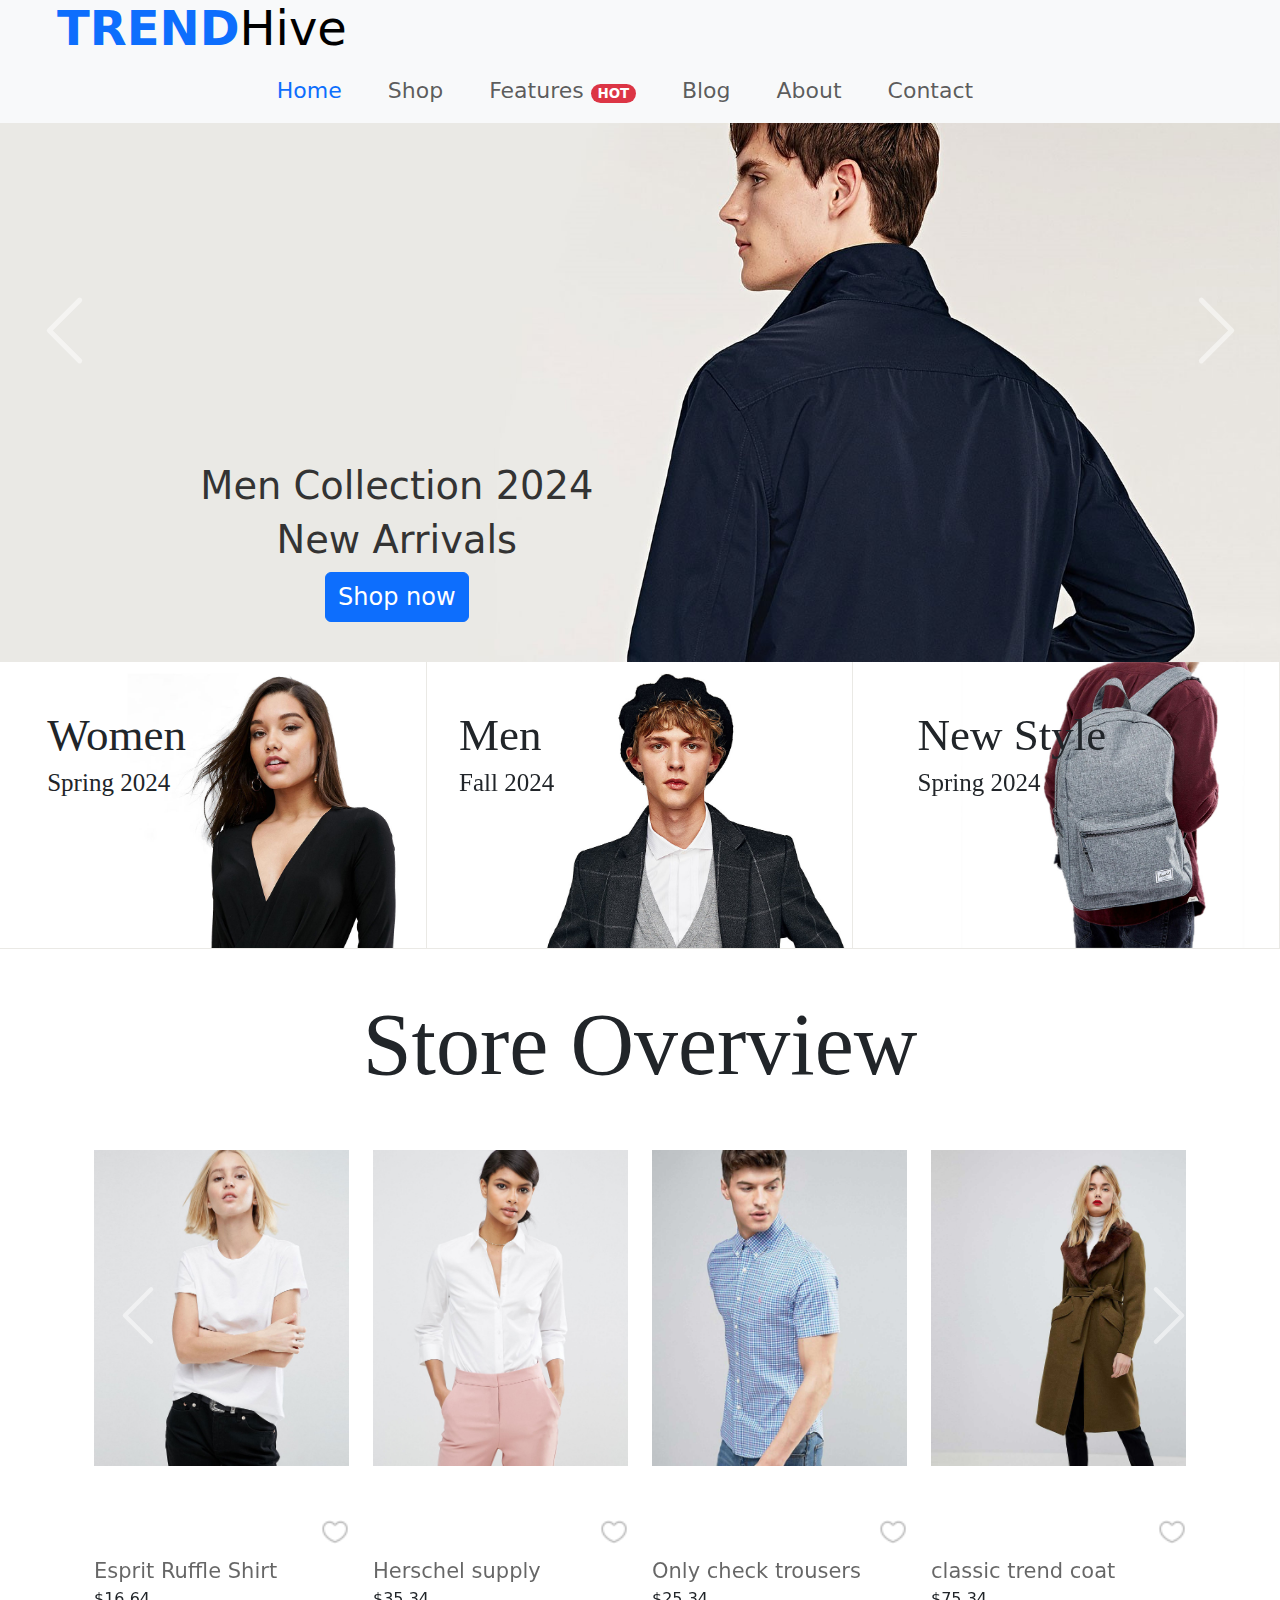
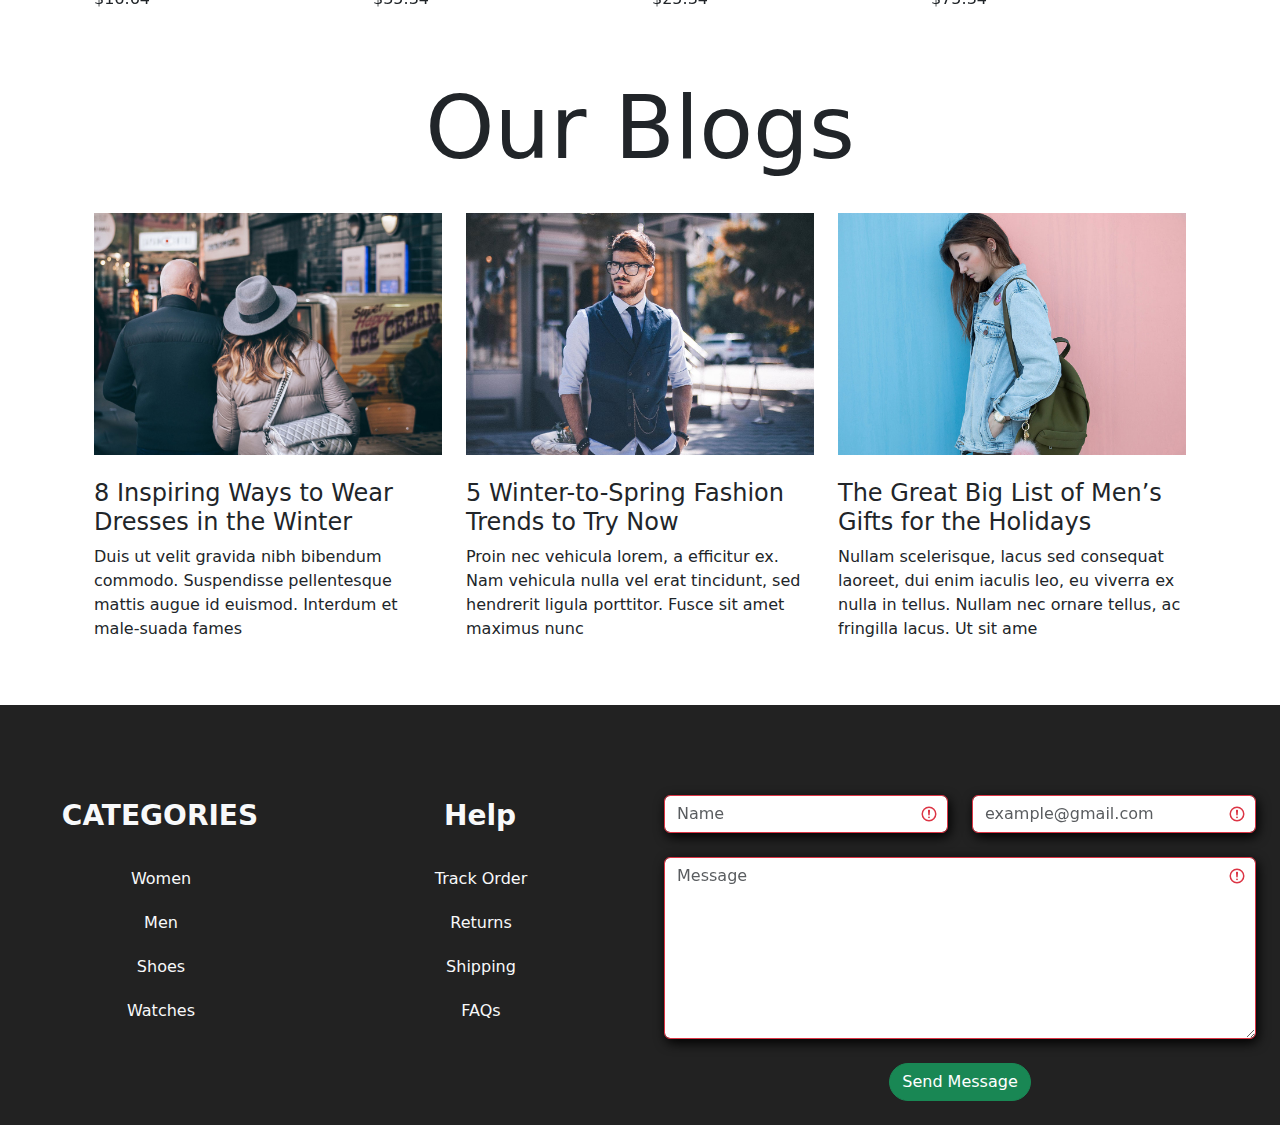
<file: index.html>
<!DOCTYPE html>
<html lang="en">
  <head>
    <meta charset="UTF-8" />
    <meta name="viewport" content="width=device-width, initial-scale=1.0" />
    <title>TRENDHive</title>
    <link
      rel="stylesheet"
      href="https://fonts.googleapis.com/css2?family=Material+Symbols+Outlined:opsz,wght,FILL,GRAD@20..48,100..700,0..1,-50..200"
    />
    <link
      href="https://cdn.jsdelivr.net/npm/bootstrap@5.3.3/dist/css/bootstrap.min.css"
      rel="stylesheet"
      integrity="sha384-QWTKZyjpPEjISv5WaRU9OFeRpok6YctnYmDr5pNlyT2bRjXh0JMhjY6hW+ALEwIH"
      crossorigin="anonymous"
    />
    <script
      src="https://cdn.jsdelivr.net/npm/bootstrap@5.3.3/dist/js/bootstrap.bundle.min.js"
      integrity="sha384-YvpcrYf0tY3lHB60NNkmXc5s9fDVZLESaAA55NDzOxhy9GkcIdslK1eN7N6jIeHz"
      crossorigin="anonymous"
    ></script>
    <link rel="stylesheet" href="./css/home.css" />
  </head>
  <body>
    <div class="container-fluid main-fixed-container bg-light">
      <div class="row">
        <div class="col-xxl-2 HeaderElements0">
          <a href="./index.html" class="headerTextInner display-5"
            ><span class="text-primary display-5" style="font-weight: bold"
              >TREND</span
            >Hive</a
          >
        </div>

        <div class="col-xxl-7 HeaderElements1">
          <div class="Menu-list">
            <nav class="navbar navbar-expand-lg">
              <button
                class="navbar-toggler"
                type="button"
                data-bs-toggle="collapse"
                data-bs-target="#collapsibleNavbar"
              >
                <span class="navbar-toggler-icon"></span>
              </button>
              <div class="collapse navbar-collapse" id="collapsibleNavbar">
                <ul class="navbar-nav">
                  <li class="navbar-list menu-main">
                    <a href="./index.html" class="nav-link active">Home</a>
                  </li>
                  <li class="navbar-list">
                    <a href="./Shop.html" class="nav-link">Shop</a>
                  </li>
                  <li class="navbar-list">
                    <a href="./features.html" class="nav-link"
                      >Features
                      <span class="badge rounded-pill bg-danger">HOT</span>
                    </a>
                  </li>
                  <li class="navbar-list">
                    <a href="./blog.html" class="nav-link">Blog</a>
                  </li>
                  <li class="navbar-list">
                    <a href="./about.html" class="nav-link">About</a>
                  </li>
                  <li class="navbar-list">
                    <a href="./contact.html" class="nav-link">Contact</a>
                  </li>
                </ul>
              </div>
            </nav>
          </div>
        </div>
        <div class="col-xxl-3 HeaderElements2">
          <div class="icons-menu d-flex">
            <nav class="d-flex navbar navbar-expand-sm">
              <input
                type="text"
                name="Search "
                id="Search"
                class="form-control"
                placeholder="Search"
                style="margin-right: 15px; display: none"
              />
              <ul class="navbar-nav">
                <li class="navbar-list">
                  <a href="#" id="Search-icon"
                    ><i class="material-symbols-outlined">search</i></a
                  >
                </li>
                <li class="navbar-list">
                  <a href="#" class="cart-click" id="cart-click-id"
                    ><i class="material-symbols-outlined">shopping_cart</i></a
                  >
                </li>
                <li class="navbar-list">
                  <a href="" class="menu-click" id="menu-click">
                    <i class="material-symbols-outlined">menu</i>
                  </a>
                </li>
              </ul>
            </nav>
          </div>
        </div>
      </div>
    </div>
    <aside id="aside">
      <div class="aside-menu container-fluid">
        <div class="row">
          <div class="col-12">
            <div class="cross">
              <a href="#" id="close">
                <i class="material-symbols-outlined" style="line-height: 1.5"
                  >close</i
                ></a
              >
            </div>
          </div>
          <div class="col-12">
            <div class="menu-mini">
              <ul class="mini-menu-ul">
                <li>
                  <a class="h5" href="">Home</a>
                </li>
                <li>
                  <a class="h5" href="">My Wishlist</a>
                </li>
                <li>
                  <a class="h5" href="">My Account</a>
                </li>
                <li>
                  <a class="h5" href="">Track Oder</a>
                </li>
                <li>
                  <a class="h5" href="">Refunds</a>
                </li>
                <li>
                  <a class="h5" href="">Help & FAQs</a>
                </li>
              </ul>
            </div>
          </div>
          <div class="col-12">
            <h4 class="h4">@TRENDHive</h4>
          </div>
          <div class="col-12 mb-4">
            <div class="row">
              <div class="col-4 mt-4">
                <img class="img-fluid" src="./images/gallery-01.jpg" alt="" />
              </div>
              <div class="col-4 mt-4">
                <img class="img-fluid" src="./images/gallery-02.jpg" alt="" />
              </div>
              <div class="col-4 mt-4">
                <img class="img-fluid" src="./images/gallery-03.jpg" alt="" />
              </div>
              <div class="col-4 mt-4">
                <img class="img-fluid" src="./images/gallery-04.jpg" alt="" />
              </div>
              <div class="col-4 mt-4">
                <img class="img-fluid" src="./images/gallery-05.jpg" alt="" />
              </div>
              <div class="col-4 mt-4">
                <img class="img-fluid" src="./images/gallery-06.jpg" alt="" />
              </div>
              <div class="col-4 mt-4">
                <img class="img-fluid" src="./images/gallery-07.jpg" alt="" />
              </div>
              <div class="col-4 mt-4">
                <img class="img-fluid" src="./images/gallery-08.jpg" alt="" />
              </div>
              <div class="col-4 mt-4">
                <img class="img-fluid" src="./images/gallery-09.jpg" alt="" />
              </div>
            </div>
          </div>
          <div class="col-12 text-center">
            <h4 class="h4">About US</h4>
          </div>
          <div class="col-12 text-center">
            <p>
              At TrendHive, we are more than just a fashion brand – we're a hive
              of creativity, inspiration, and style. Our mission is to curate
              the latest trends, foster a vibrant community of fashion
              enthusiasts, and empower individuals to express their unique sense
              of style with confidence.
            </p>
          </div>
        </div>
      </div>
    </aside>
    <aside id="aside-cart">
      <div class="aside-menu-cart container-fluid">
        <div class="row">
          <div class="col-12">
            <div class="cross">
              <a href="#" id="close1">
                <i class="material-symbols-outlined" style="line-height: 1.5"
                  >close</i
                ></a
              >
            </div>
          </div>
          <div class="col-12">
            <h3>Your Cart</h3>
          </div>
          <div class="col-6">
            <img
              src="./images/product-09.jpg"
              class="img-fluid mt-4 widthImage"
              alt=""
              width="100%"
            />
          </div>
          <div class="col-6">
            <h4>Converse all Star</h4>
            <p>1 x $17.00</p>
          </div>
          <div class="col-6">
            <img
              src="./images/product-14.jpg"
              class="img-fluid mt-4 widthImage"
              alt=""
              width="100%"
            />
          </div>
          <div class="col-6">
            <h4>Black top</h4>
            <p>1 x $21.00</p>
          </div>
          <div class="col-6">
            <img
              src="./images/product-15.jpg"
              class="img-fluid mt-4 widthImage"
              alt=""
              width="100%"
            />
          </div>
          <div class="col-6">
            <h4>Nixon Proter Leather</h4>
            <p>1 x $20.00</p>
          </div>
        </div>
        <div class="row text-center">
          <div class="col-12">
            <h2 style="margin-top: 150px">Total: $58.00</h2>
          </div>

          <div class="col-6 mt-3 mb-5">
            <a
              class="btn btn-success rounded-pill"
              href=""
              style="width: 145px; height: 45px; font-size: 24px"
            >
              View Cart
            </a>
          </div>
          <div class="col-6 mt-3 mb-5">
            <a
              class="btn btn-success rounded-pill"
              href=""
              style="width: 145px; height: 45px; font-size: 24px"
            >
              check out
            </a>
          </div>
        </div>
      </div>
    </aside>

    <div class="container-fluid">
      <div class="carousel slide" data-bs-ride="carousel" id="demo">
        <div class="carousel-inner">
          <div class="carousel-item headerCarousel active">
            <img
              class="img-fluid d-block image1carousel"
              src="./images/slide-02.jpg"
              alt=""
              width="100%"
            />
            <div class="carousel-caption">
              <h5 class="h5 display-3">Men Collection 2024</h5>
              <h3 class="h3 new-arrival">New Arrivals</h3>
              <button class="btn btn-primary rounded shop-now">Shop now</button>
            </div>
          </div>
          <div class="carousel-item headerCarousel">
            <img
              class="img-fluid d-block"
              src="./images/slide-03.jpg"
              alt=""
              width="100%"
            />
            <div class="carousel-caption">
              <h5 class="h5 display-3">Men Collection 2020</h5>
              <h3 class="h3 new-arrival">New Arrivals</h3>
              <button class="btn btn-primary rounded shop-now">Shop now</button>
            </div>
          </div>
          <div class="carousel-item headerCarousel">
            <img
              class="img-fluid d-block"
              src="./images/slide-04.jpg"
              alt=""
              width="100%"
            />
            <div class="carousel-caption">
              <h5 class="h5 display-3">Women Collection 2024</h5>
              <h3 class="h3 new-arrival">New Arrivals</h3>
              <button class="btn btn-primary rounded shop-now">Shop now</button>
            </div>
          </div>
        </div>
        <button
          class="carousel-control-prev"
          type="button"
          data-bs-target="#demo"
          data-bs-slide="prev"
        >
          <span
            style="height: 83px; width: 81px"
            class="carousel-control-prev-icon"
          ></span>
        </button>
        <button
          class="carousel-control-next"
          type="button"
          data-bs-target="#demo"
          data-bs-slide="next"
        >
          <span
            style="height: 83px; width: 81px"
            class="carousel-control-next-icon"
          ></span>
        </button>
      </div>
    </div>
    <div class="container-fluid">
      <div class="section-1-row row">
        <div class="col-lg-4" style="position: relative">
          <img
            id="section1-images"
            class="img-fluid section1-images"
            src="./images/banner-01.jpg"
            alt=""
            width="100%"
            style="
              border-right: 1px solid #eae9e5;
              border-bottom: 1px solid #eae9e5;
            "
          />
          <div class="text-image-div" style="position: absolute">
            <h3 class="text-on-image">Women</h3>
            <h5 class="season-text">Spring 2024</h5>
          </div>

          <div class="text-shopnow">
            <a
              href="./Shop.html"
              id="text-shop"
              class="text-shop btn btn-primary"
              style="position: absolute"
              >Shop Now</a
            >
          </div>
        </div>
        <div class="col-lg-4" style="position: relative">
          <img
            id="section2-images"
            class="img-fluid section1-images"
            src="./images/banner-02.jpg"
            alt=""
            width="100%"
            style="
              border-right: 1px solid #eae9e5;
              border-bottom: 1px solid #eae9e5;
            "
          />
          <div class="text-image-div" style="position: absolute">
            <h3 class="text-on-image">Men</h3>
            <h5 class="season-text">Fall 2024</h5>
          </div>
          <div class="text-shopnow">
            <a
              id="text-shop2"
              class="text-shop btn btn-primary"
              style="position: absolute"
              href="./Shop.html"
            >
              Shop Now</a
            >
          </div>
        </div>
        <div class="col-lg-4" style="position: relative">
          <img
            id="section3-images"
            class="img-fluid"
            src="./images/banner-06.jpg"
            alt=""
            width="100%"
            style="
              border-right: 1px solid #eae9e5;
              border-bottom: 1px solid #eae9e5;
            "
          />
          <div class="text-image-div" style="position: absolute">
            <h3 class="text-on-image">New Style</h3>
            <h5 class="season-text">Spring 2024</h5>
          </div>
          <div class="text-shopnow">
            <a
              id="text-shop3"
              class="text-shop btn btn-primary"
              style="position: absolute"
              href="./Shop.html"
            >
              Shop Now</a
            >
          </div>
        </div>
      </div>
    </div>
    <br /><br />
    <div class="container">
      <div class="row">
        <div class="col-sm-12 text-center">
          <h1 class="h1 store-overview">Store Overview</h1>
        </div>
      </div>
      <br /><br />
      <div id="imageslider" class="carousel slide" data-bs-ride="carousel">
        <div class="carousel-inner">
          <div class="carousel-item active">
            <div class="row">
              <div class="col-lg-3" style="position: relative">
                <img
                  class="img-fluid transform-images"
                  src="./images/product-01.jpg"
                  alt=""
                  width="100%"
                />
                <br /><br />
                <div class="d-flex img-text-btn" style="position: absolute">
                  <a id="img-btn" href="" class="btn btn-primary img-btn"
                    >Quick View</a
                  >
                </div>
                <div style="text-align: right; max-width: 100%">
                  <img
                    class="heart-img"
                    src="./images/icon-heart-01.png"
                    alt=""
                  />
                </div>
                <a class="names-section" href="">Esprit Ruffle Shirt </a>

                <p>$16.64</p>
              </div>
              <div class="col-lg-3">
                <img
                  class="img-fluid transform-images"
                  src="./images/product-02.jpg"
                  alt=""
                  width="100%"
                />
                <br /><br />
                <div class="d-flex img-text-btn" style="position: absolute">
                  <a id="img-btn" href="" class="btn btn-primary img-btn"
                    >Quick View</a
                  >
                </div>
                <div style="text-align: right; max-width: 100%">
                  <img
                    class="heart-img"
                    src="./images/icon-heart-01.png"
                    alt=""
                  />
                </div>
                <a class="names-section" href="">Herschel supply</a>
                <p>$35.34</p>
              </div>
              <div class="col-lg-3">
                <img
                  class="img-fluid transform-images"
                  src="./images/product-03.jpg"
                  alt=""
                  width="100%"
                />
                <br /><br />
                <div class="d-flex img-text-btn" style="position: absolute">
                  <a id="img-btn" href="" class="btn btn-primary img-btn"
                    >Quick View</a
                  >
                </div>
                <div style="text-align: right; max-width: 100%">
                  <img
                    class="heart-img"
                    src="./images/icon-heart-01.png"
                    alt=""
                  />
                </div>
                <a class="names-section" href="">Only check trousers</a>
                <p>$25.34</p>
              </div>

              <div class="col-lg-3">
                <img
                  class="img-fluid transform-images"
                  src="./images/product-04.jpg"
                  alt=""
                  width="100%"
                />
                <br /><br />
                <div class="d-flex img-text-btn" style="position: absolute">
                  <a id="img-btn" href="" class="btn btn-primary img-btn"
                    >Quick View</a
                  >
                </div>
                <div style="text-align: right; max-width: 100%">
                  <img
                    class="heart-img"
                    src="./images/icon-heart-01.png"
                    alt=""
                  />
                </div>
                <a class="names-section" href="">classic trend coat</a>
                <p>$75.34</p>
              </div>
            </div>
          </div>
          <div class="carousel-item">
            <div class="row">
              <div class="col-lg-3 mt-4">
                <img
                  class="img-fluid transform-images"
                  src="./images/product-05.jpg"
                  alt=""
                  width="100%"
                />
                <br /><br />
                <div class="d-flex img-text-btn" style="position: absolute">
                  <a id="img-btn" href="" class="btn btn-primary img-btn"
                    >Quick View</a
                  >
                </div>
                <div style="text-align: right; max-width: 100%">
                  <img
                    class="heart-img"
                    src="./images/icon-heart-01.png"
                    alt=""
                  />
                </div>
                <a class="names-section" href="">Front pocket jumper</a>
                <p>$85.34</p>
              </div>
              <div class="col-lg-3 mt-4">
                <img
                  class="img-fluid transform-images"
                  src="./images/product-06.jpg"
                  alt=""
                  width="100%"
                />
                <br /><br />
                <div class="d-flex img-text-btn" style="position: absolute">
                  <a id="img-btn" href="" class="btn btn-primary img-btn"
                    >Quick View</a
                  >
                </div>
                <div style="text-align: right; max-width: 100%">
                  <img
                    class="heart-img"
                    src="./images/icon-heart-01.png"
                    alt=""
                  />
                </div>
                <a class="names-section" href="">Vintage inspired classic</a>
                <p>$95.14</p>
              </div>
              <div class="col-lg-3 mt-4">
                <img
                  class="img-fluid transform-images"
                  src="./images/product-07.jpg"
                  alt=""
                  width="100%"
                />
                <br /><br />
                <div class="d-flex img-text-btn" style="position: absolute">
                  <a id="img-btn" href="" class="btn btn-primary img-btn"
                    >Quick View</a
                  >
                </div>
                <div style="text-align: right; max-width: 100%">
                  <img
                    class="heart-img"
                    src="./images/icon-heart-01.png"
                    alt=""
                  />
                </div>
                <a class="names-section" href="">shirt in stretched trousers</a>
                <p>$54.14</p>
              </div>
              <div class="col-lg-3 mt-4">
                <img
                  class="img-fluid transform-images"
                  src="./images/product-08.jpg"
                  alt=""
                  width="100%"
                />
                <br /><br />
                <div class="d-flex img-text-btn" style="position: absolute">
                  <a id="img-btn" href="" class="btn btn-primary img-btn"
                    >Quick View</a
                  >
                </div>
                <div style="text-align: right; max-width: 100%">
                  <img
                    class="heart-img"
                    src="./images/icon-heart-01.png"
                    alt=""
                  />
                </div>
                <a class="names-section" href="">pieces metallic printed</a>
                <p>$18.94</p>
              </div>
            </div>
          </div>
        </div>

        <button
          class="carousel-control-prev carousel-control-next2"
          type="button"
          data-bs-target="#imageslider"
          data-bs-slide="prev"
        >
          <span class="carousel-control-prev-icon icons-images-carousel"></span>
        </button>
        <button
          class="carousel-control-next carousel-control-next2"
          type="button"
          data-bs-target="#imageslider"
          data-bs-slide="next"
        >
          <span class="carousel-control-next-icon icons-images-carousel"></span>
        </button>
      </div>
    </div>
    <br /><br />
    <div class="container mb-5">
      <div class="row">
        <div class="col-12 text-center">
          <h1 class="h1">Our Blogs</h1>
        </div>

        <div class="col-lg-4 mt-4">
          <img
            class="img-fluid"
            src="./images/blog-01.jpg"
            alt=""
            width="100%"
          />
          <div class="mt-4">
            <h4 class="header-text-blogs">
              8 Inspiring Ways to Wear Dresses in the Winter
            </h4>
            <p>
              Duis ut velit gravida nibh bibendum commodo. Suspendisse
              pellentesque mattis augue id euismod. Interdum et male-suada fames
            </p>
          </div>
        </div>
        <div class="col-lg-4 mt-4">
          <img
            class="img-fluid"
            src="./images/blog-02.jpg"
            alt=""
            width="100%"
          />
          <div class="mt-4">
            <h4 class="header-text-blogs">
              5 Winter-to-Spring Fashion Trends to Try Now
            </h4>
            <p>
              Proin nec vehicula lorem, a efficitur ex. Nam vehicula nulla vel
              erat tincidunt, sed hendrerit ligula porttitor. Fusce sit amet
              maximus nunc
            </p>
          </div>
        </div>
        <div class="col-lg-4 mt-4">
          <img
            class="img-fluid"
            src="./images/blog-03.jpg"
            alt=""
            width="100%"
          />
          <div class="mt-4">
            <h4 class="header-text-blogs">
              The Great Big List of Men’s Gifts for the Holidays
            </h4>
            <p>
              Nullam scelerisque, lacus sed consequat laoreet, dui enim iaculis
              leo, eu viverra ex nulla in tellus. Nullam nec ornare tellus, ac
              fringilla lacus. Ut sit ame
            </p>
          </div>
        </div>
      </div>
    </div>

    <div class="footer container-fluid">
      <div class="row text-light text-center">
        <div class="col-lg-3">
          <h3 class="h3" style="margin-top: 12px; font-weight: bold">
            CATEGORIES
          </h3>
          <ul class="unorderedfooter" style="list-style-type: none">
            <li>Women</li>
            <li>Men</li>
            <li>Shoes</li>
            <li>Watches</li>
          </ul>
        </div>
        <div class="col-lg-3">
          <h3 class="h3" style="margin-top: 12px; font-weight: bold">Help</h3>
          <ul class="unorderedfooter" style="list-style-type: none">
            <li>Track Order</li>
            <li>Returns</li>
            <li>Shipping</li>
            <li>FAQs</li>
          </ul>
        </div>
        <div class="col-lg-6">
          <div class="form was-validated">
            <div class="row">
              <div class="col-sm-6">
                <input
                  class="form-control"
                  type="text"
                  name="name"
                  id="name"
                  placeholder="Name"
                  required
                />
              </div>
              <br />
              <div class="col-sm-6">
                <input
                  class="form-control"
                  type="email"
                  name="email"
                  id="email"
                  placeholder="example@gmail.com"
                  required
                />
              </div>
            </div>
            <div class="row">
              <div class="col-sm-12">
                <textarea
                  class="form-control mt-4"
                  name="textarea"
                  id="textarea"
                  placeholder="Message"
                  rows="7"
                  required
                ></textarea>
              </div>
            </div>
            <div class="row">
              <div class="col-sm-12">
                <a href="#" class="btn btn-success mt-4 rounded-pill"
                  >Send Message</a
                >
                <br /><br />
              </div>
            </div>
          </div>
        </div>
      </div>
    </div>

    <div class="container-fluid quickViewDIv" id="quickview">
      <div class="container quickViewDIvInner">
        <div class="row">
          <div class="col-lg-12" style="text-align: end">
            <i
              class="material-symbols-outlined"
              style="line-height: 1.5"
              id="close-cart"
              >close</i
            >
          </div>
          <div class="col-lg-1">
            <div class="imagein-col col-lg-12 mt-3">
              <img
                src="./images/product-detail-02.jpg"
                alt=""
                class="img-fluid imageAddToCart"
                width="100%"
              />
            </div>
            <div class="imagein-col col-lg-12 mt-3">
              <img
                src="./images/product-detail-03.jpg"
                alt=""
                class="img-fluid imageAddToCart"
                width="100%"
              />
            </div>
            <div class="imagein-col col-lg-12 mt-3">
              <img
                src="./images/product-detail-01.jpg"
                alt=""
                class="img-fluid imageAddToCart"
                width="100%"
              />
            </div>
          </div>
          <div class="col-lg-6 mt-3">
            <img
              id="img-fluidcimageInCart"
              src="./images/product-detail-02.jpg"
              alt=""
              width="100%"
            />
          </div>
          <div class="col-lg-5">
            <h2>Lightweight Jacket</h2>
            <h4>$58.79</h4>
            <p>
              Nulla eget sem vitae eros pharetra viverra. Nam vitae luctus
              ligula. Mauris consequat ornare feugiat.
            </p>
            <h5>Size:</h5>
            <select class="form-select">
              <option value="Choose an option">Choose an option</option>
              <option value="Size S">Size S</option>
              <option value="Size M">Size M</option>
              <option value="Size L">Size L</option>
              <option value="Size XL">Size XL</option>
            </select>
            <h5 class="mt-4">Color:</h5>
            <select class="form-select">
              <option value="Choose an option">Choose an option</option>
              <option value="Red">Red</option>
              <option value="Blue">Blue</option>
              <option value="White">White</option>
              <option value="Gray">Gray</option>
            </select>

            <div class="mt-5 d-flex" style="justify-content: center">
              <input
                style="width: 100px; position: relative"
                class="form-control"
                type="number"
                value="1"
                min="1"
              />
            </div>
            <div class="mt-3 d-flex" style="justify-content: center">
              <button class="btn btn-success rounded-pill">Add To Cart</button>
            </div>
          </div>
        </div>
      </div>
    </div>

    <script src="./js/home.js"></script>
  </body>
</html>
</file>
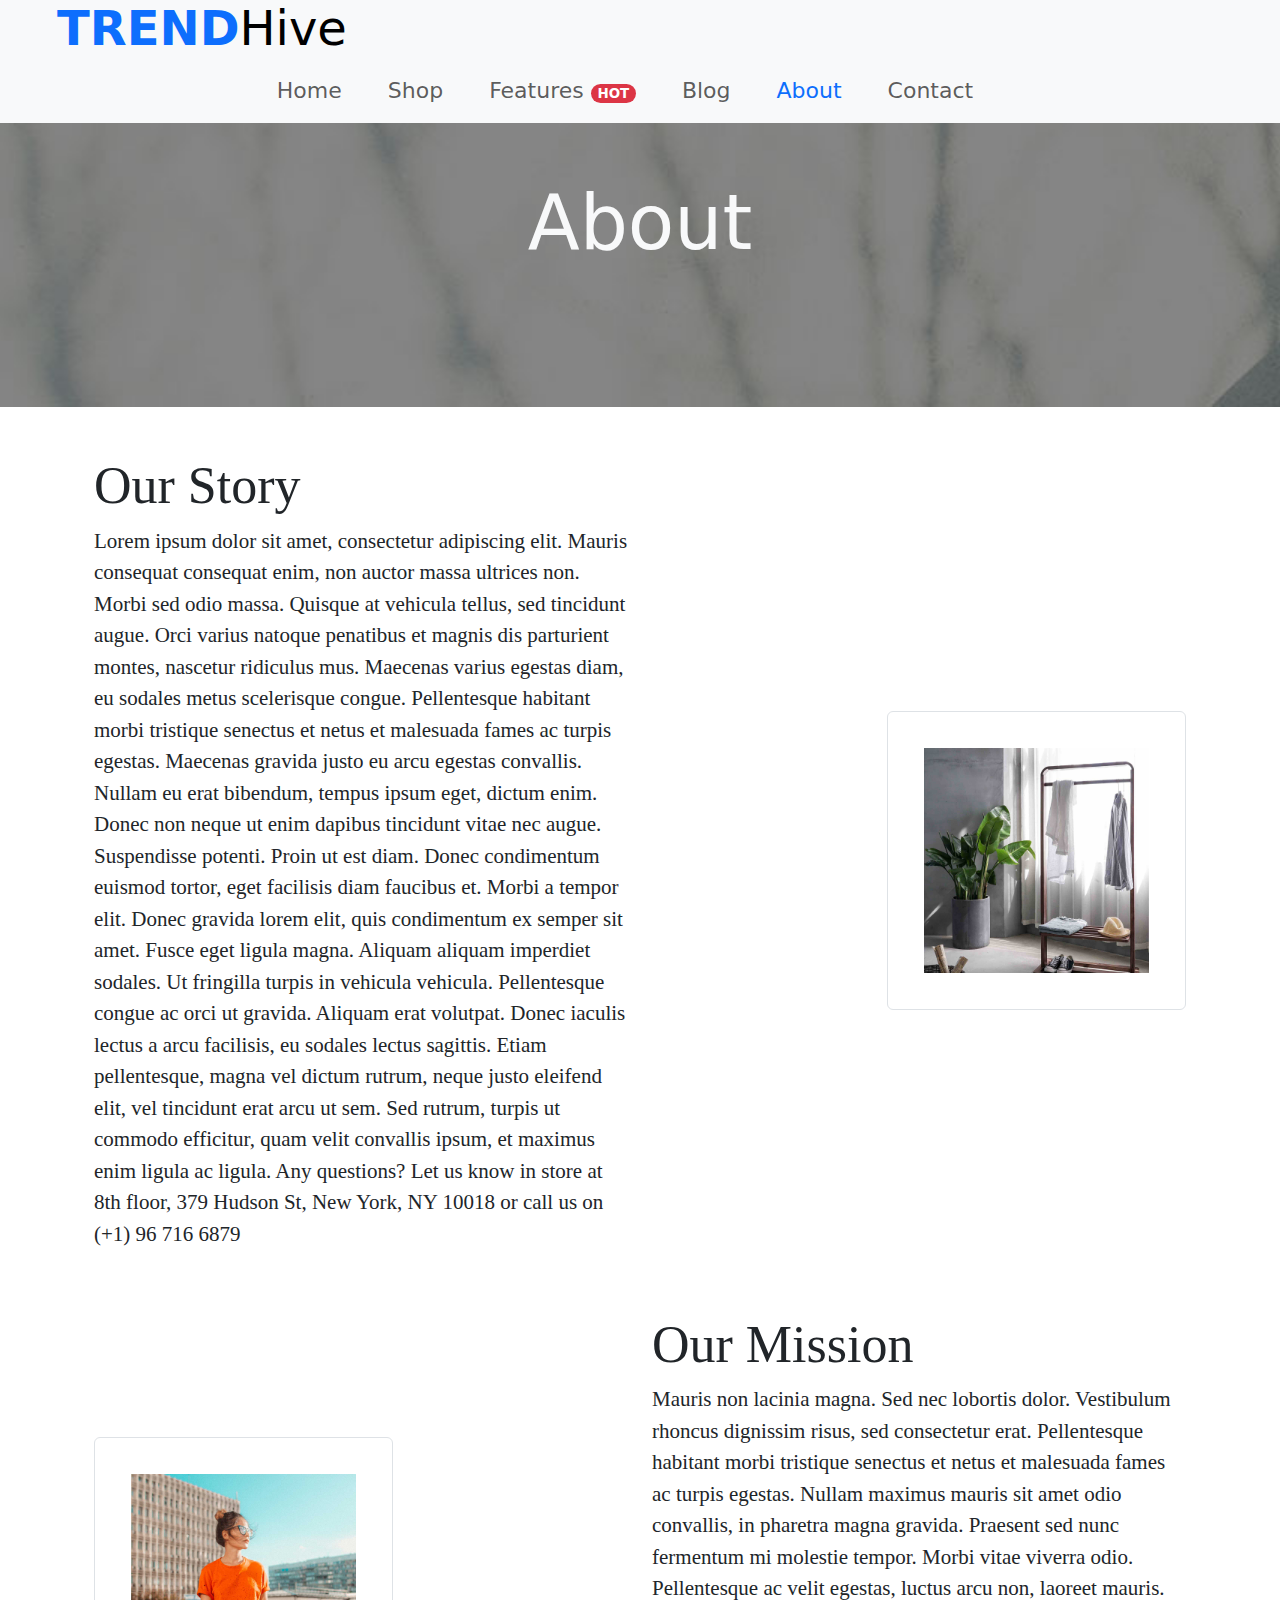
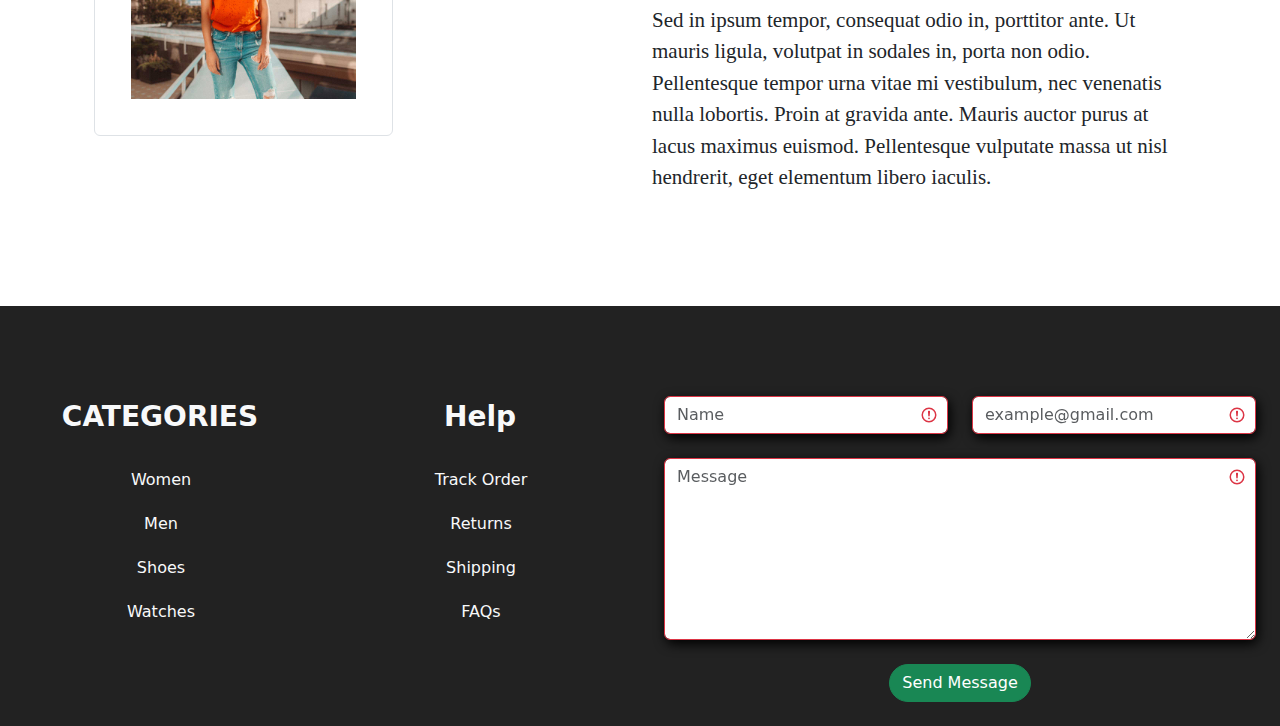
<file: about.html>
<!DOCTYPE html>
<html lang="en">
  <head>
    <meta charset="UTF-8" />
    <meta name="viewport" content="width=device-width, initial-scale=1.0" />
    <title>About</title>
    <link
      rel="stylesheet"
      href="https://fonts.googleapis.com/css2?family=Material+Symbols+Outlined:opsz,wght,FILL,GRAD@20..48,100..700,0..1,-50..200"
    />
    <link
      href="https://cdn.jsdelivr.net/npm/bootstrap@5.3.3/dist/css/bootstrap.min.css"
      rel="stylesheet"
      integrity="sha384-QWTKZyjpPEjISv5WaRU9OFeRpok6YctnYmDr5pNlyT2bRjXh0JMhjY6hW+ALEwIH"
      crossorigin="anonymous"
    />
    <script
      src="https://cdn.jsdelivr.net/npm/bootstrap@5.3.3/dist/js/bootstrap.bundle.min.js"
      integrity="sha384-YvpcrYf0tY3lHB60NNkmXc5s9fDVZLESaAA55NDzOxhy9GkcIdslK1eN7N6jIeHz"
      crossorigin="anonymous"
    ></script>
    <link rel="stylesheet" href="./css/home.css" />
  </head>
  <body>
    <div class="container-fluid main-fixed-container bg-light">
      <div class="row">
        <div class="col-xxl-2 HeaderElements0">
          <a href="./index.html" class="headerTextInner display-5"
            ><span class="text-primary display-5" style="font-weight: bold"
              >TREND</span
            >Hive</a
          >
        </div>

        <div class="col-xxl-7 HeaderElements1">
          <div class="Menu-list">
            <nav class="navbar navbar-expand-lg">
              <button
                class="navbar-toggler"
                type="button"
                data-bs-toggle="collapse"
                data-bs-target="#collapsibleNavbar"
              >
                <span class="navbar-toggler-icon"></span>
              </button>
              <div class="collapse navbar-collapse" id="collapsibleNavbar">
                <ul class="navbar-nav">
                  <li class="navbar-list menu-main">
                    <a href="./index.html" class="nav-link">Home</a>
                  </li>
                  <li class="navbar-list">
                    <a href="./Shop.html" class="nav-link">Shop</a>
                  </li>
                  <li class="navbar-list">
                    <a href="./features.html" class="nav-link"
                      >Features
                      <span class="badge rounded-pill bg-danger">HOT</span>
                    </a>
                  </li>
                  <li class="navbar-list">
                    <a href="./blog.html" class="nav-link">Blog</a>
                  </li>
                  <li class="navbar-list">
                    <a href="./about.html" class="nav-link active">About</a>
                  </li>
                  <li class="navbar-list">
                    <a href="./contact.html" class="nav-link">Contact</a>
                  </li>
                </ul>
              </div>
            </nav>
          </div>
        </div>
        <div class="col-xxl-3 HeaderElements2">
          <div class="icons-menu d-flex">
            <nav class="d-flex navbar navbar-expand-sm">
              <input
                type="text"
                name="Search "
                id="Search"
                class="form-control"
                placeholder="Search"
                style="margin-right: 15px; display: none"
              />
              <ul class="navbar-nav">
                <li class="navbar-list">
                  <a href="#" id="Search-icon"
                    ><i class="material-symbols-outlined">search</i></a
                  >
                </li>
                <li class="navbar-list">
                  <a href="#" class="cart-click" id="cart-click-id"
                    ><i class="material-symbols-outlined">shopping_cart</i></a
                  >
                </li>
                <li class="navbar-list">
                  <a href="#" class="menu-click" id="menu-click">
                    <i class="material-symbols-outlined">menu</i>
                  </a>
                </li>
              </ul>
            </nav>
          </div>
        </div>
      </div>
    </div>
    <aside id="aside">
      <div class="aside-menu container-fluid">
        <div class="row">
          <div class="col-12">
            <div class="cross">
              <a href="#" id="close">
                <i class="material-symbols-outlined" style="line-height: 1.5"
                  >close</i
                ></a
              >
            </div>
          </div>
          <div class="col-12">
            <div class="menu-mini">
              <ul class="mini-menu-ul">
                <li>
                  <a class="h5" href="./index.html">Home</a>
                </li>
                <li>
                  <a class="h5" href="">My Wishlist</a>
                </li>
                <li>
                  <a class="h5" href="">My Account</a>
                </li>
                <li>
                  <a class="h5" href="">Track Oder</a>
                </li>
                <li>
                  <a class="h5" href="">Refunds</a>
                </li>
                <li>
                  <a class="h5" href="">Help & FAQs</a>
                </li>
              </ul>
            </div>
          </div>
          <div class="col-12">
            <h4 class="h4">@TRENDHive</h4>
          </div>
          <div class="col-12 mb-4">
            <div class="row">
              <div class="col-4 mt-4">
                <img class="img-fluid" src="./images/gallery-01.jpg" alt="" />
              </div>
              <div class="col-4 mt-4">
                <img class="img-fluid" src="./images/gallery-02.jpg" alt="" />
              </div>
              <div class="col-4 mt-4">
                <img class="img-fluid" src="./images/gallery-03.jpg" alt="" />
              </div>
              <div class="col-4 mt-4">
                <img class="img-fluid" src="./images/gallery-04.jpg" alt="" />
              </div>
              <div class="col-4 mt-4">
                <img class="img-fluid" src="./images/gallery-05.jpg" alt="" />
              </div>
              <div class="col-4 mt-4">
                <img class="img-fluid" src="./images/gallery-06.jpg" alt="" />
              </div>
              <div class="col-4 mt-4">
                <img class="img-fluid" src="./images/gallery-07.jpg" alt="" />
              </div>
              <div class="col-4 mt-4">
                <img class="img-fluid" src="./images/gallery-08.jpg" alt="" />
              </div>
              <div class="col-4 mt-4">
                <img class="img-fluid" src="./images/gallery-09.jpg" alt="" />
              </div>
            </div>
          </div>
          <div class="col-12 text-center">
            <h4 class="h4">About US</h4>
          </div>
          <div class="col-12 text-center">
            <p>
              At TrendHive, we are more than just a fashion brand – we're a hive
              of creativity, inspiration, and style. Our mission is to curate
              the latest trends, foster a vibrant community of fashion
              enthusiasts, and empower individuals to express their unique sense
              of style with confidence.
            </p>
          </div>
        </div>
      </div>
    </aside>
    <aside id="aside-cart">
      <div class="aside-menu-cart container-fluid">
        <div class="row">
          <div class="col-12">
            <div class="cross">
              <a href="#" id="close1">
                <i class="material-symbols-outlined" style="line-height: 1.5"
                  >close</i
                ></a
              >
            </div>
          </div>
          <div class="col-12">
            <h3>Your Cart</h3>
          </div>
          <div class="col-6">
            <img
              src="./images/product-09.jpg"
              class="img-fluid mt-4 widthImage"
              alt=""
              width="100%"
            />
          </div>
          <div class="col-6">
            <h4>Converse all Star</h4>
            <p>1 x $17.00</p>
          </div>
          <div class="col-6">
            <img
              src="./images/product-14.jpg"
              class="img-fluid mt-4 widthImage"
              alt=""
              width="100%"
            />
          </div>
          <div class="col-6">
            <h4>Black top</h4>
            <p>1 x $21.00</p>
          </div>
          <div class="col-6">
            <img
              src="./images/product-15.jpg"
              class="img-fluid mt-4 widthImage"
              alt=""
              width="100%"
            />
          </div>
          <div class="col-6">
            <h4>Nixon Proter Leather</h4>
            <p>1 x $20.00</p>
          </div>
        </div>
        <div class="row text-center">
          <div class="col-12">
            <h2 style="margin-top: 150px">Total: $58.00</h2>
          </div>

          <div class="col-6 mt-3 mb-5">
            <a
              class="btn btn-success rounded-pill"
              href=""
              style="width: 145px; height: 45px; font-size: 24px"
            >
              View Cart
            </a>
          </div>
          <div class="col-6 mt-3 mb-5">
            <a
              class="btn btn-success rounded-pill"
              href=""
              style="width: 145px; height: 45px; font-size: 24px"
            >
              check out
            </a>
          </div>
        </div>
      </div>
    </aside>

    <div class="header-image-About container-fluid text-center text-light">
      <h1
        class="pt-5 pb-5"
        style="background-color: transparent; font-size: 76px"
      >
        About
      </h1>
    </div>
    <br /><br />
    <div class="container text-about">
      <div class="row">
        <div class="col-lg-6">
          <h3>Our Story</h3>
          <p>
            Lorem ipsum dolor sit amet, consectetur adipiscing elit. Mauris
            consequat consequat enim, non auctor massa ultrices non. Morbi sed
            odio massa. Quisque at vehicula tellus, sed tincidunt augue. Orci
            varius natoque penatibus et magnis dis parturient montes, nascetur
            ridiculus mus. Maecenas varius egestas diam, eu sodales metus
            scelerisque congue. Pellentesque habitant morbi tristique senectus
            et netus et malesuada fames ac turpis egestas. Maecenas gravida
            justo eu arcu egestas convallis. Nullam eu erat bibendum, tempus
            ipsum eget, dictum enim. Donec non neque ut enim dapibus tincidunt
            vitae nec augue. Suspendisse potenti. Proin ut est diam. Donec
            condimentum euismod tortor, eget facilisis diam faucibus et. Morbi a
            tempor elit. Donec gravida lorem elit, quis condimentum ex semper
            sit amet. Fusce eget ligula magna. Aliquam aliquam imperdiet
            sodales. Ut fringilla turpis in vehicula vehicula. Pellentesque
            congue ac orci ut gravida. Aliquam erat volutpat. Donec iaculis
            lectus a arcu facilisis, eu sodales lectus sagittis. Etiam
            pellentesque, magna vel dictum rutrum, neque justo eleifend elit,
            vel tincidunt erat arcu ut sem. Sed rutrum, turpis ut commodo
            efficitur, quam velit convallis ipsum, et maximus enim ligula ac
            ligula. Any questions? Let us know in store at 8th floor, 379 Hudson
            St, New York, NY 10018 or call us on (+1) 96 716 6879
          </p>
        </div>

        <div class="col-lg-6 hov-img0">
          <img
            class="img-fluid img-about-story img-thumbnail"
            src="./images/about-01.jpg"
            alt=""
          />
        </div>
        <div class="col-lg-6 mt-5 hov-img0">
          <img
            class="img-fluid img-about-story img-thumbnail"
            style="float: left"
            src="./images/about-02.jpg"
            alt=""
          />
        </div>
        <div class="col-lg-6 mt-5 mb-5">
          <h3>Our Mission</h3>
          <p>
            Mauris non lacinia magna. Sed nec lobortis dolor. Vestibulum rhoncus
            dignissim risus, sed consectetur erat. Pellentesque habitant morbi
            tristique senectus et netus et malesuada fames ac turpis egestas.
            Nullam maximus mauris sit amet odio convallis, in pharetra magna
            gravida. Praesent sed nunc fermentum mi molestie tempor. Morbi vitae
            viverra odio. Pellentesque ac velit egestas, luctus arcu non,
            laoreet mauris. Sed in ipsum tempor, consequat odio in, porttitor
            ante. Ut mauris ligula, volutpat in sodales in, porta non odio.
            Pellentesque tempor urna vitae mi vestibulum, nec venenatis nulla
            lobortis. Proin at gravida ante. Mauris auctor purus at lacus
            maximus euismod. Pellentesque vulputate massa ut nisl hendrerit,
            eget elementum libero iaculis.
          </p>
        </div>
      </div>
    </div>

    <div class="footer container-fluid mt-5">
      <div class="row text-light text-center">
        <div class="col-lg-3">
          <h3 class="h3" style="margin-top: 12px; font-weight: bold">
            CATEGORIES
          </h3>
          <ul class="unorderedfooter" style="list-style-type: none">
            <li>Women</li>
            <li>Men</li>
            <li>Shoes</li>
            <li>Watches</li>
          </ul>
        </div>
        <div class="col-lg-3">
          <h3 class="h3" style="margin-top: 12px; font-weight: bold">Help</h3>
          <ul class="unorderedfooter" style="list-style-type: none">
            <li>Track Order</li>
            <li>Returns</li>
            <li>Shipping</li>
            <li>FAQs</li>
          </ul>
        </div>
        <div class="col-lg-6">
          <div class="form was-validated">
            <div class="row">
              <div class="col-sm-6">
                <input
                  class="form-control"
                  type="text"
                  name="name"
                  id="name"
                  placeholder="Name"
                  required
                />
              </div>
              <br />
              <div class="col-sm-6">
                <input
                  class="form-control"
                  type="email"
                  name="email"
                  id="email"
                  placeholder="example@gmail.com"
                  required
                />
              </div>
            </div>
            <div class="row">
              <div class="col-sm-12">
                <textarea
                  class="form-control mt-4"
                  name="textarea"
                  id="textarea"
                  placeholder="Message"
                  rows="7"
                  required
                ></textarea>
              </div>
            </div>
            <div class="row">
              <div class="col-sm-12">
                <a href="#" class="btn btn-success mt-4 rounded-pill"
                  >Send Message</a
                >
                <br /><br />
              </div>
            </div>
          </div>
        </div>
      </div>
    </div>
    <script src="./js/about.js"></script>
  </body>
</html>
</file>
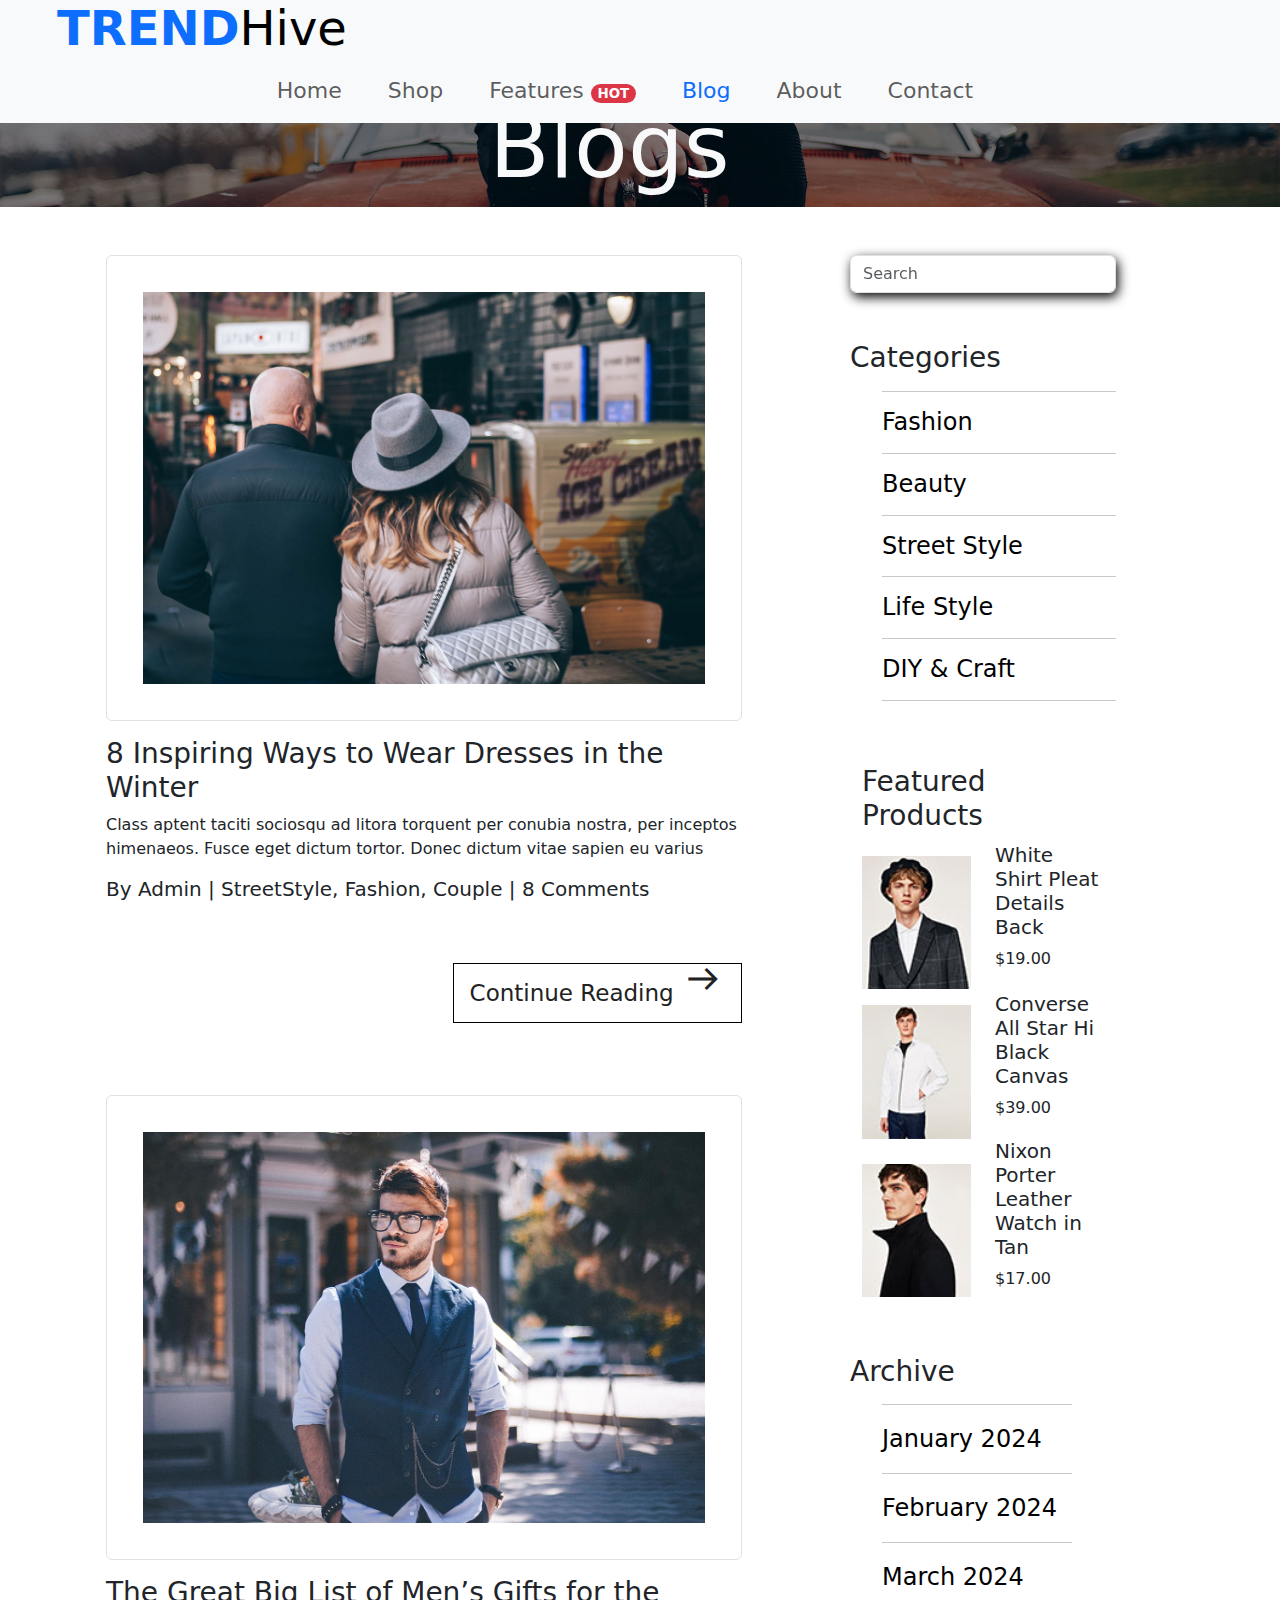
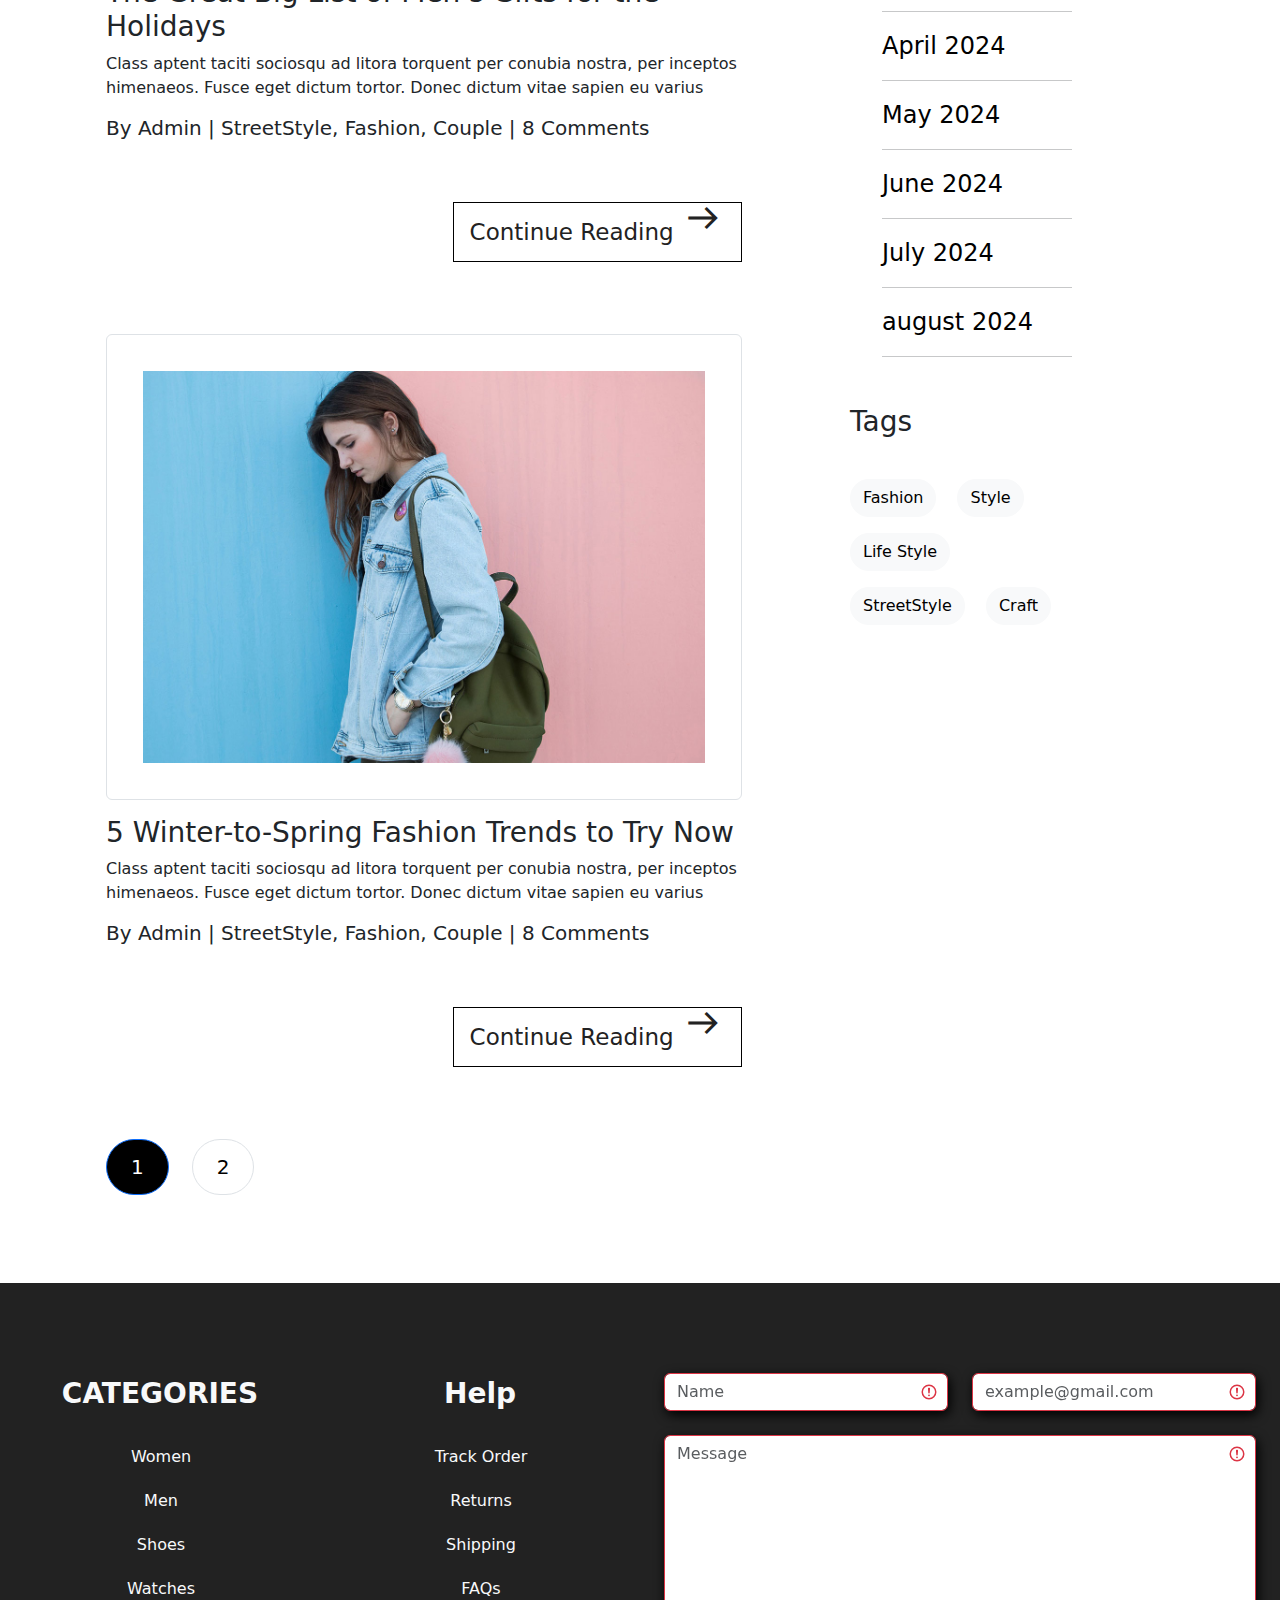
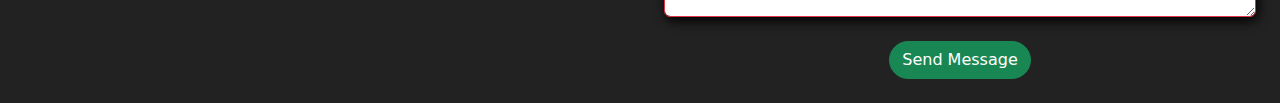
<file: blog.html>
<!DOCTYPE html>
<html lang="en">
  <head>
    <meta charset="UTF-8" />
    <meta name="viewport" content="width=device-width, initial-scale=1.0" />
    <title>Blog</title>
    <link
      rel="stylesheet"
      href="https://fonts.googleapis.com/css2?family=Material+Symbols+Outlined:opsz,wght,FILL,GRAD@20..48,100..700,0..1,-50..200"
    />
    <link
      href="https://cdn.jsdelivr.net/npm/bootstrap@5.3.3/dist/css/bootstrap.min.css"
      rel="stylesheet"
      integrity="sha384-QWTKZyjpPEjISv5WaRU9OFeRpok6YctnYmDr5pNlyT2bRjXh0JMhjY6hW+ALEwIH"
      crossorigin="anonymous"
    />
    <script
      src="https://cdn.jsdelivr.net/npm/bootstrap@5.3.3/dist/js/bootstrap.bundle.min.js"
      integrity="sha384-YvpcrYf0tY3lHB60NNkmXc5s9fDVZLESaAA55NDzOxhy9GkcIdslK1eN7N6jIeHz"
      crossorigin="anonymous"
    ></script>
    <link rel="stylesheet" href="./css/home.css" />
  </head>
  <body>
    <div class="container-fluid main-fixed-container bg-light" style="top: 0">
      <div class="row">
        <div class="col-xxl-2 HeaderElements0">
          <a href="./index.html" class="headerTextInner display-5"
            ><span class="text-primary display-5" style="font-weight: bold"
              >TREND</span
            >Hive</a
          >
        </div>

        <div class="col-xxl-7 HeaderElements1">
          <div class="Menu-list">
            <nav class="navbar navbar-expand-lg">
              <button
                class="navbar-toggler"
                type="button"
                data-bs-toggle="collapse"
                data-bs-target="#collapsibleNavbar"
              >
                <span class="navbar-toggler-icon"></span>
              </button>
              <div class="collapse navbar-collapse" id="collapsibleNavbar">
                <ul class="navbar-nav">
                  <li class="navbar-list menu-main">
                    <a href="./index.html" class="nav-link">Home</a>
                  </li>
                  <li class="navbar-list">
                    <a href="./Shop.html" class="nav-link">Shop</a>
                  </li>
                  <li class="navbar-list">
                    <a href="./features.html" class="nav-link"
                      >Features
                      <span class="badge rounded-pill bg-danger">HOT</span>
                    </a>
                  </li>
                  <li class="navbar-list">
                    <a href="./blog.html" class="nav-link active">Blog</a>
                  </li>
                  <li class="navbar-list">
                    <a href="./about.html" class="nav-link">About</a>
                  </li>
                  <li class="navbar-list">
                    <a href="./contact.html" class="nav-link">Contact</a>
                  </li>
                </ul>
              </div>
            </nav>
          </div>
        </div>
        <div class="col-xxl-3 HeaderElements2">
          <div class="icons-menu d-flex">
            <nav class="d-flex navbar navbar-expand-sm">
              <input
                type="text"
                name="Search "
                id="Search"
                class="form-control"
                placeholder="Search"
                style="margin-right: 15px; display: none"
              />
              <ul class="navbar-nav">
                <li class="navbar-list">
                  <a href="#" id="Search-icon"
                    ><i class="material-symbols-outlined">search</i></a
                  >
                </li>
                <li class="navbar-list">
                  <a href="#" class="cart-click" id="cart-click-id"
                    ><i class="material-symbols-outlined">shopping_cart</i></a
                  >
                </li>
                <li class="navbar-list">
                  <a href="#" class="menu-click" id="menu-click">
                    <i class="material-symbols-outlined">menu</i>
                  </a>
                </li>
              </ul>
            </nav>
          </div>
        </div>
      </div>
    </div>
    <aside id="aside">
      <div class="aside-menu container-fluid">
        <div class="row">
          <div class="col-12">
            <div class="cross">
              <a href="#" id="close">
                <i class="material-symbols-outlined" style="line-height: 1.5"
                  >close</i
                ></a
              >
            </div>
          </div>
          <div class="col-12">
            <div class="menu-mini">
              <ul class="mini-menu-ul">
                <li>
                  <a class="h5" href="./index.html">Home</a>
                </li>
                <li>
                  <a class="h5" href="">My Wishlist</a>
                </li>
                <li>
                  <a class="h5" href="">My Account</a>
                </li>
                <li>
                  <a class="h5" href="">Track Oder</a>
                </li>
                <li>
                  <a class="h5" href="">Refunds</a>
                </li>
                <li>
                  <a class="h5" href="">Help & FAQs</a>
                </li>
              </ul>
            </div>
          </div>
          <div class="col-12">
            <h4 class="h4">@TRENDHive</h4>
          </div>
          <div class="col-12 mb-4">
            <div class="row">
              <div class="col-4 mt-4">
                <img class="img-fluid" src="./images/gallery-01.jpg" alt="" />
              </div>
              <div class="col-4 mt-4">
                <img class="img-fluid" src="./images/gallery-02.jpg" alt="" />
              </div>
              <div class="col-4 mt-4">
                <img class="img-fluid" src="./images/gallery-03.jpg" alt="" />
              </div>
              <div class="col-4 mt-4">
                <img class="img-fluid" src="./images/gallery-04.jpg" alt="" />
              </div>
              <div class="col-4 mt-4">
                <img class="img-fluid" src="./images/gallery-05.jpg" alt="" />
              </div>
              <div class="col-4 mt-4">
                <img class="img-fluid" src="./images/gallery-06.jpg" alt="" />
              </div>
              <div class="col-4 mt-4">
                <img class="img-fluid" src="./images/gallery-07.jpg" alt="" />
              </div>
              <div class="col-4 mt-4">
                <img class="img-fluid" src="./images/gallery-08.jpg" alt="" />
              </div>
              <div class="col-4 mt-4">
                <img class="img-fluid" src="./images/gallery-09.jpg" alt="" />
              </div>
            </div>
          </div>
          <div class="col-12 text-center">
            <h4 class="h4">About US</h4>
          </div>
          <div class="col-12 text-center">
            <p>
              At TrendHive, we are more than just a fashion brand – we're a hive
              of creativity, inspiration, and style. Our mission is to curate
              the latest trends, foster a vibrant community of fashion
              enthusiasts, and empower individuals to express their unique sense
              of style with confidence.
            </p>
          </div>
        </div>
      </div>
    </aside>
    <aside id="aside-cart">
      <div class="aside-menu-cart container-fluid">
        <div class="row">
          <div class="col-12">
            <div class="cross">
              <a href="#" id="close1">
                <i class="material-symbols-outlined" style="line-height: 1.5"
                  >close</i
                ></a
              >
            </div>
          </div>
          <div class="col-12">
            <h3>Your Cart</h3>
          </div>
          <div class="col-6">
            <img
              src="./images/product-09.jpg"
              class="img-fluid mt-4 widthImage"
              alt=""
              width="100%"
            />
          </div>
          <div class="col-6">
            <h4>Converse all Star</h4>
            <p>1 x $17.00</p>
          </div>
          <div class="col-6">
            <img
              src="./images/product-14.jpg"
              class="img-fluid mt-4 widthImage"
              alt=""
              width="100%"
            />
          </div>
          <div class="col-6">
            <h4>Black top</h4>
            <p>1 x $21.00</p>
          </div>
          <div class="col-6">
            <img
              src="./images/product-15.jpg"
              class="img-fluid mt-4 widthImage"
              alt=""
              width="100%"
            />
          </div>
          <div class="col-6">
            <h4>Nixon Proter Leather</h4>
            <p>1 x $20.00</p>
          </div>
        </div>
        <div class="row text-center">
          <div class="col-12">
            <h2 style="margin-top: 150px">Total: $58.00</h2>
          </div>

          <div class="col-6 mt-3 mb-5">
            <a
              class="btn btn-success rounded-pill"
              href=""
              style="width: 145px; height: 45px; font-size: 24px"
            >
              View Cart
            </a>
          </div>
          <div class="col-6 mt-3 mb-5">
            <a
              class="btn btn-success rounded-pill"
              href=""
              style="width: 145px; height: 45px; font-size: 24px"
            >
              check out
            </a>
          </div>
        </div>
      </div>
    </aside>

    <div class="container-fluid mt-5" style="position: relative">
      <img src="./images/bg-02.jpg" alt="" class="img-fluid" width="100%" />
      <div class="blogText">
        <h1 class="text-light h1">Blogs</h1>
      </div>
    </div>
    <div class="container-fluid mt-5">
      <div class="container mt-3">
        <div class="row" style="align-items: start">
          <div class="col-lg-8">
            <div class="row">
              <div class="col-lg-11">
                <img
                  class="img-fluid blog-images img-thumbnail"
                  src="./images/blog-01.jpg"
                  alt=""
                />
                <h3 class="h3 mt-3 header-text-blogs">
                  8 Inspiring Ways to Wear Dresses in the Winter
                </h3>
                <p class="mt">
                  Class aptent taciti sociosqu ad litora torquent per conubia
                  nostra, per inceptos himenaeos. Fusce eget dictum tortor.
                  Donec dictum vitae sapien eu varius
                </p>
                <h5 class="h5">
                  By Admin | StreetStyle, Fashion, Couple | 8 Comments
                </h5>
                <div class="continueReadingDiv mt-5 mb-4">
                  <a href=""
                    >Continue Reading
                    <i
                      class="material-symbols-outlined"
                      style="margin-bottom: 22px"
                      >arrow_right_alt</i
                    ></a
                  >
                </div>
              </div>

              <div class="col-lg-11 mt-5">
                <img
                  class="img-fluid blog-images img-thumbnail"
                  src="./images/blog-02.jpg"
                  alt=""
                />
                <h3 class="h3 mt-3 header-text-blogs">
                  The Great Big List of Men’s Gifts for the Holidays
                </h3>
                <p class="mt">
                  Class aptent taciti sociosqu ad litora torquent per conubia
                  nostra, per inceptos himenaeos. Fusce eget dictum tortor.
                  Donec dictum vitae sapien eu varius
                </p>
                <h5 class="h5">
                  By Admin | StreetStyle, Fashion, Couple | 8 Comments
                </h5>
                <div class="continueReadingDiv mt-5 mb-4">
                  <a href=""
                    >Continue Reading
                    <i
                      class="material-symbols-outlined"
                      style="margin-bottom: 22px"
                      >arrow_right_alt</i
                    ></a
                  >
                </div>
              </div>

              <div class="col-lg-11 mt-5">
                <img
                  class="img-fluid blog-images img-thumbnail"
                  src="./images/blog-03.jpg"
                  alt=""
                />
                <h3 class="h3 mt-3 header-text-blogs">
                  5 Winter-to-Spring Fashion Trends to Try Now
                </h3>
                <p class="mt">
                  Class aptent taciti sociosqu ad litora torquent per conubia
                  nostra, per inceptos himenaeos. Fusce eget dictum tortor.
                  Donec dictum vitae sapien eu varius
                </p>
                <h5 class="h5">
                  By Admin | StreetStyle, Fashion, Couple | 8 Comments
                </h5>
                <div class="continueReadingDiv mt-5 mb-4">
                  <a href=""
                    >Continue Reading
                    <i
                      class="material-symbols-outlined"
                      style="margin-bottom: 22px"
                      >arrow_right_alt</i
                    ></a
                  >
                </div>
              </div>

              <div class="col-lg-11 mt-5 mb-4">
                <ul class="pagination pagination-lg">
                  <li class="page-item">
                    <a
                      class="page-link active"
                      href="#"
                      style="border-radius: 50px"
                      >1</a
                    >
                  </li>
                  <li class="page-item ms-4">
                    <a class="page-link" href="#" style="border-radius: 50px"
                      >2</a
                    >
                  </li>
                </ul>
              </div>
            </div>
          </div>
          <div class="col-lg-4">
            <div class="row">
              <div class="col-lg-10">
                <input
                  class="form-control"
                  type="text"
                  name="search"
                  id="search"
                  placeholder="Search"
                />
              </div>
              <div class="col-lg-10">
                <h3 class="h3 mt-5">Categories</h3>
                <ul>
                  <hr />
                  <h5><a class="side-links" href="">Fashion</a></h5>
                  <hr />
                  <h5><a class="side-links" href="">Beauty</a></h5>
                  <hr />
                  <h5><a class="side-links" href="">Street Style</a></h5>
                  <hr />
                  <h5><a class="side-links" href="">Life Style</a></h5>
                  <hr />
                  <h5><a class="side-links" href="">DIY & Craft</a></h5>
                  <hr />
                </ul>
              </div>
              <div class="col-lg-10">
                <div class="row">
                  <div class="col-lg-12">
                    <h3 class="h3 mt-5">Featured Products</h3>
                  </div>

                  <div class="col-6 mt-3">
                    <img
                      class="img-fluid mini-side-img"
                      src="./images/product-min-01.jpg"
                      alt=""
                      width="100%"
                    />
                  </div>
                  <div class="col-6">
                    <h5>White Shirt Pleat Details Back</h5>
                    <p>$19.00</p>
                  </div>
                  <div class="col-6 mt-3">
                    <img
                      class="img-fluid mini-side-img"
                      src="./images/product-min-02.jpg"
                      alt=""
                      width="100%"
                    />
                  </div>
                  <div class="col-6">
                    <h5>Converse All Star Hi Black Canvas</h5>
                    <p>$39.00</p>
                  </div>
                  <div class="col-6 mt-3">
                    <img
                      class="img-fluid mini-side-img"
                      src="./images/product-min-03.jpg"
                      alt=""
                      width="100%"
                    />
                  </div>
                  <div class="col-6">
                    <h5>Nixon Porter Leather Watch in Tan</h5>
                    <p>$17.00</p>
                  </div>
                </div>

                <div class="col-lg-10">
                  <h3 class="h3 mt-5">Archive</h3>
                  <ul style="list-style-type: none">
                    <hr />
                    <li><a class="side-links" href="">January 2024</a></li>
                    <hr />
                    <li><a class="side-links" href="">February 2024</a></li>
                    <hr />
                    <li><a class="side-links" href="">March 2024</a></li>
                    <hr />
                    <li><a class="side-links" href="">April 2024</a></li>
                    <hr />
                    <li><a class="side-links" href="">May 2024</a></li>
                    <hr />
                    <li><a class="side-links" href="">June 2024</a></li>
                    <hr />
                    <li><a class="side-links" href="">July 2024</a></li>
                    <hr />
                    <li><a class="side-links" href="">august 2024</a></li>
                    <hr />
                  </ul>
                </div>
                <div class="col-lg-10">
                  <h3 class="h3 mt-5 mb-4">Tags</h3>
                  <button class="btn btn-light rounded-pill me-3 mt-3">
                    Fashion
                  </button>
                  <button class="btn btn-light rounded-pill me-3 mt-3">
                    Style
                  </button>
                  <button class="btn btn-light rounded-pill me-3 mt-3">
                    Life Style
                  </button>
                  <button class="btn btn-light rounded-pill me-3 mt-3">
                    StreetStyle
                  </button>
                  <button class="btn btn-light rounded-pill me-3 mt-3">
                    Craft
                  </button>
                </div>
              </div>
            </div>
          </div>
        </div>
      </div>
    </div>
    <div class="footer container-fluid mt-5">
      <div class="row text-light text-center">
        <div class="col-lg-3">
          <h3 class="h3" style="margin-top: 12px; font-weight: bold">
            CATEGORIES
          </h3>
          <ul class="unorderedfooter" style="list-style-type: none">
            <li>Women</li>
            <li>Men</li>
            <li>Shoes</li>
            <li>Watches</li>
          </ul>
        </div>
        <div class="col-lg-3">
          <h3 class="h3" style="margin-top: 12px; font-weight: bold">Help</h3>
          <ul class="unorderedfooter" style="list-style-type: none">
            <li>Track Order</li>
            <li>Returns</li>
            <li>Shipping</li>
            <li>FAQs</li>
          </ul>
        </div>
        <div class="col-lg-6">
          <div class="form was-validated">
            <div class="row">
              <div class="col-sm-6">
                <input
                  class="form-control"
                  type="text"
                  name="name"
                  id="name"
                  placeholder="Name"
                  required
                />
              </div>
              <br />
              <div class="col-sm-6">
                <input
                  class="form-control"
                  type="email"
                  name="email"
                  id="email"
                  placeholder="example@gmail.com"
                  required
                />
              </div>
            </div>
            <div class="row">
              <div class="col-sm-12">
                <textarea
                  class="form-control mt-4"
                  name="textarea"
                  id="textarea"
                  placeholder="Message"
                  rows="7"
                  required
                ></textarea>
              </div>
            </div>
            <div class="row">
              <div class="col-sm-12">
                <a href="#" class="btn btn-success mt-4 rounded-pill"
                  >Send Message</a
                >
                <br /><br />
              </div>
            </div>
          </div>
        </div>
      </div>
    </div>
    <script src="./js/blogs.js"></script>
  </body>
</html>
</file>
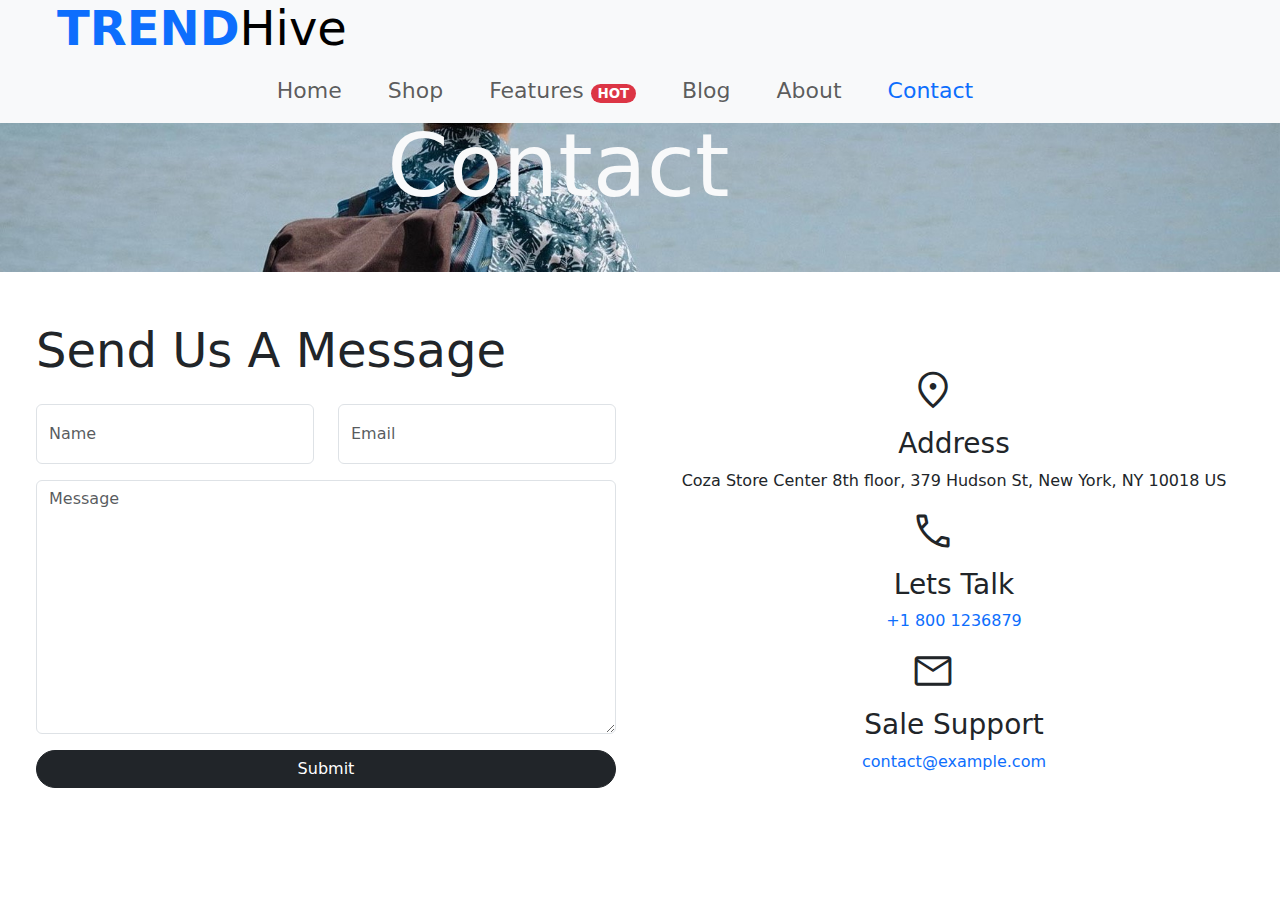
<file: contact.html>
<!DOCTYPE html>
<html lang="en">
  <head>
    <meta charset="UTF-8" />
    <meta name="viewport" content="width=device-width, initial-scale=1.0" />
    <title>Blog</title>
    <link
      rel="stylesheet"
      href="https://fonts.googleapis.com/css2?family=Material+Symbols+Outlined:opsz,wght,FILL,GRAD@20..48,100..700,0..1,-50..200"
    />
    <link
      href="https://cdn.jsdelivr.net/npm/bootstrap@5.3.3/dist/css/bootstrap.min.css"
      rel="stylesheet"
      integrity="sha384-QWTKZyjpPEjISv5WaRU9OFeRpok6YctnYmDr5pNlyT2bRjXh0JMhjY6hW+ALEwIH"
      crossorigin="anonymous"
    />
    <script
      src="https://cdn.jsdelivr.net/npm/bootstrap@5.3.3/dist/js/bootstrap.bundle.min.js"
      integrity="sha384-YvpcrYf0tY3lHB60NNkmXc5s9fDVZLESaAA55NDzOxhy9GkcIdslK1eN7N6jIeHz"
      crossorigin="anonymous"
    ></script>
    <link rel="stylesheet" href="./css/home.css" />
  </head>
  <body>
    <div class="container-fluid main-fixed-container bg-light" style="top: 0">
      <div class="row">
        <div class="col-xxl-2 HeaderElements0">
          <a href="./index.html" class="headerTextInner display-5"
            ><span class="text-primary display-5" style="font-weight: bold"
              >TREND</span
            >Hive</a
          >
        </div>

        <div class="col-xxl-7 HeaderElements1">
          <div class="Menu-list">
            <nav class="navbar navbar-expand-lg">
              <button
                class="navbar-toggler"
                type="button"
                data-bs-toggle="collapse"
                data-bs-target="#collapsibleNavbar"
              >
                <span class="navbar-toggler-icon"></span>
              </button>
              <div class="collapse navbar-collapse" id="collapsibleNavbar">
                <ul class="navbar-nav">
                  <li class="navbar-list menu-main">
                    <a href="./index.html" class="nav-link">Home</a>
                  </li>
                  <li class="navbar-list">
                    <a href="./Shop.html" class="nav-link">Shop</a>
                  </li>
                  <li class="navbar-list">
                    <a href="./features.html" class="nav-link"
                      >Features
                      <span class="badge rounded-pill bg-danger">HOT</span>
                    </a>
                  </li>
                  <li class="navbar-list">
                    <a href="./blog.html" class="nav-link">Blog</a>
                  </li>
                  <li class="navbar-list">
                    <a href="./about.html" class="nav-link">About</a>
                  </li>
                  <li class="navbar-list">
                    <a href="./contact.html" class="nav-link active">Contact</a>
                  </li>
                </ul>
              </div>
            </nav>
          </div>
        </div>
        <div class="col-xxl-3 HeaderElements2">
          <div class="icons-menu d-flex">
            <nav class="d-flex navbar navbar-expand-sm">
              <input
                type="text"
                name="Search "
                id="Search"
                class="form-control"
                placeholder="Search"
                style="margin-right: 15px; display: none"
              />
              <ul class="navbar-nav">
                <li class="navbar-list">
                  <a href="#" id="Search-icon"
                    ><i class="material-symbols-outlined">search</i></a
                  >
                </li>
                <li class="navbar-list">
                  <a href="#" class="cart-click" id="cart-click-id"
                    ><i class="material-symbols-outlined">shopping_cart</i></a
                  >
                </li>
                <li class="navbar-list">
                  <a href="#" class="menu-click" id="menu-click">
                    <i class="material-symbols-outlined">menu</i>
                  </a>
                </li>
              </ul>
            </nav>
          </div>
        </div>
      </div>
    </div>
    <aside id="aside">
      <div class="aside-menu container-fluid">
        <div class="row">
          <div class="col-12">
            <div class="cross">
              <a href="#" id="close">
                <i class="material-symbols-outlined" style="line-height: 1.5"
                  >close</i
                ></a
              >
            </div>
          </div>
          <div class="col-12">
            <div class="menu-mini">
              <ul class="mini-menu-ul">
                <li>
                  <a class="h5" href="./index.html">Home</a>
                </li>
                <li>
                  <a class="h5" href="">My Wishlist</a>
                </li>
                <li>
                  <a class="h5" href="">My Account</a>
                </li>
                <li>
                  <a class="h5" href="">Track Oder</a>
                </li>
                <li>
                  <a class="h5" href="">Refunds</a>
                </li>
                <li>
                  <a class="h5" href="">Help & FAQs</a>
                </li>
              </ul>
            </div>
          </div>
          <div class="col-12">
            <h4 class="h4">@TRENDHive</h4>
          </div>
          <div class="col-12 mb-4">
            <div class="row">
              <div class="col-4 mt-4">
                <img class="img-fluid" src="./images/gallery-01.jpg" alt="" />
              </div>
              <div class="col-4 mt-4">
                <img class="img-fluid" src="./images/gallery-02.jpg" alt="" />
              </div>
              <div class="col-4 mt-4">
                <img class="img-fluid" src="./images/gallery-03.jpg" alt="" />
              </div>
              <div class="col-4 mt-4">
                <img class="img-fluid" src="./images/gallery-04.jpg" alt="" />
              </div>
              <div class="col-4 mt-4">
                <img class="img-fluid" src="./images/gallery-05.jpg" alt="" />
              </div>
              <div class="col-4 mt-4">
                <img class="img-fluid" src="./images/gallery-06.jpg" alt="" />
              </div>
              <div class="col-4 mt-4">
                <img class="img-fluid" src="./images/gallery-07.jpg" alt="" />
              </div>
              <div class="col-4 mt-4">
                <img class="img-fluid" src="./images/gallery-08.jpg" alt="" />
              </div>
              <div class="col-4 mt-4">
                <img class="img-fluid" src="./images/gallery-09.jpg" alt="" />
              </div>
            </div>
          </div>
          <div class="col-12 text-center">
            <h4 class="h4">About US</h4>
          </div>
          <div class="col-12 text-center">
            <p>
              At TrendHive, we are more than just a fashion brand – we're a hive
              of creativity, inspiration, and style. Our mission is to curate
              the latest trends, foster a vibrant community of fashion
              enthusiasts, and empower individuals to express their unique sense
              of style with confidence.
            </p>
          </div>
        </div>
      </div>
    </aside>
    <aside id="aside-cart">
      <div class="aside-menu-cart container-fluid">
        <div class="row">
          <div class="col-12">
            <div class="cross">
              <a href="#" id="close1">
                <i class="material-symbols-outlined" style="line-height: 1.5"
                  >close</i
                ></a
              >
            </div>
          </div>
          <div class="col-12">
            <h3>Your Cart</h3>
          </div>
          <div class="col-6">
            <img
              src="./images/product-09.jpg"
              class="img-fluid mt-4 widthImage"
              alt=""
              width="100%"
            />
          </div>
          <div class="col-6">
            <h4>Converse all Star</h4>
            <p>1 x $17.00</p>
          </div>
          <div class="col-6">
            <img
              src="./images/product-14.jpg"
              class="img-fluid mt-4 widthImage"
              alt=""
              width="100%"
            />
          </div>
          <div class="col-6">
            <h4>Black top</h4>
            <p>1 x $21.00</p>
          </div>
          <div class="col-6">
            <img
              src="./images/product-15.jpg"
              class="img-fluid mt-4 widthImage"
              alt=""
              width="100%"
            />
          </div>
          <div class="col-6">
            <h4>Nixon Proter Leather</h4>
            <p>1 x $20.00</p>
          </div>
        </div>
        <div class="row text-center">
          <div class="col-12">
            <h2 style="margin-top: 150px">Total: $58.00</h2>
          </div>

          <div class="col-6 mt-3 mb-5">
            <a
              class="btn btn-success rounded-pill"
              href=""
              style="width: 145px; height: 45px; font-size: 24px"
            >
              View Cart
            </a>
          </div>
          <div class="col-6 mt-3 mb-5">
            <a
              class="btn btn-success rounded-pill"
              href=""
              style="width: 145px; height: 45px; font-size: 24px"
            >
              check out
            </a>
          </div>
        </div>
      </div>
    </aside>
    <div class="container-fluid mt-5" style="position: relative">
      <img src="./images/1.jpg" alt="" class="img-fluid" width="100%" />
      <div class="blogText">
        <h1 class="text-light h1">Contact</h1>
      </div>
    </div>

    <div class="container-fluid">
      <div class="container mt-5" style="max-width: 1536px">
        <div class="row" style="margin: 0; padding: 0">
          <div class="col-lg-6">
            <div class="row">
              <div class="col-lg-12">
                <h3 class="display-5">Send Us A Message</h3>
              </div>
              <div class="col-lg-6 mt-3">
                <input
                  style="height: 60px"
                  class="form-control getInputs"
                  type="text"
                  name="name"
                  id="name"
                  placeholder="Name"
                  required
                />
              </div>
              <div class="col-lg-6 mt-3">
                <input
                  style="height: 60px"
                  class="form-control getInputs"
                  type="email"
                  name="email"
                  id="email"
                  placeholder="Email"
                  required
                />
              </div>
              <div class="col-lg-12 mt-3">
                <textarea
                  class="form-control getInputs"
                  name="textarea"
                  id="textarea"
                  rows="10"
                  placeholder="Message"
                  required
                ></textarea>
              </div>
              <div class="col-lg-12 text-end">
                <button
                  class="btn btn-dark rounded-pill mt-3"
                  style="width: 100%"
                >
                  Submit
                </button>
              </div>
            </div>
          </div>
          <div class="col-lg-6" style="text-align: center">
            <div class="container">
              <div class="row" style="margin: 0; padding: 0">
                <div class="col-lg-12 mt-5">
                  <h4>
                    <i class="material-symbols-outlined">location_on</i>
                    <h3>Address</h3>
                    <p>
                      Coza Store Center 8th floor, 379 Hudson St, New York, NY
                      10018 US
                    </p>
                  </h4>
                </div>
                <div class="col-lg-12">
                  <h4>
                    <i class="material-symbols-outlined">call</i>
                    <h3>Lets Talk</h3>
                    <p>
                      <a style="text-decoration: none" href=""
                        >+1 800 1236879</a
                      >
                    </p>
                  </h4>
                </div>
                <div class="col-lg-12">
                  <h4>
                    <i class="material-symbols-outlined">mail</i>
                    <h3>Sale Support</h3>
                    <p>
                      <a style="text-decoration: none" href=""
                        >contact@example.com</a
                      >
                    </p>
                  </h4>
                </div>
              </div>
            </div>
          </div>
        </div>
      </div>
    </div>
    <script src="./js/contact.js"></script>
  </body>
</html>
</file>
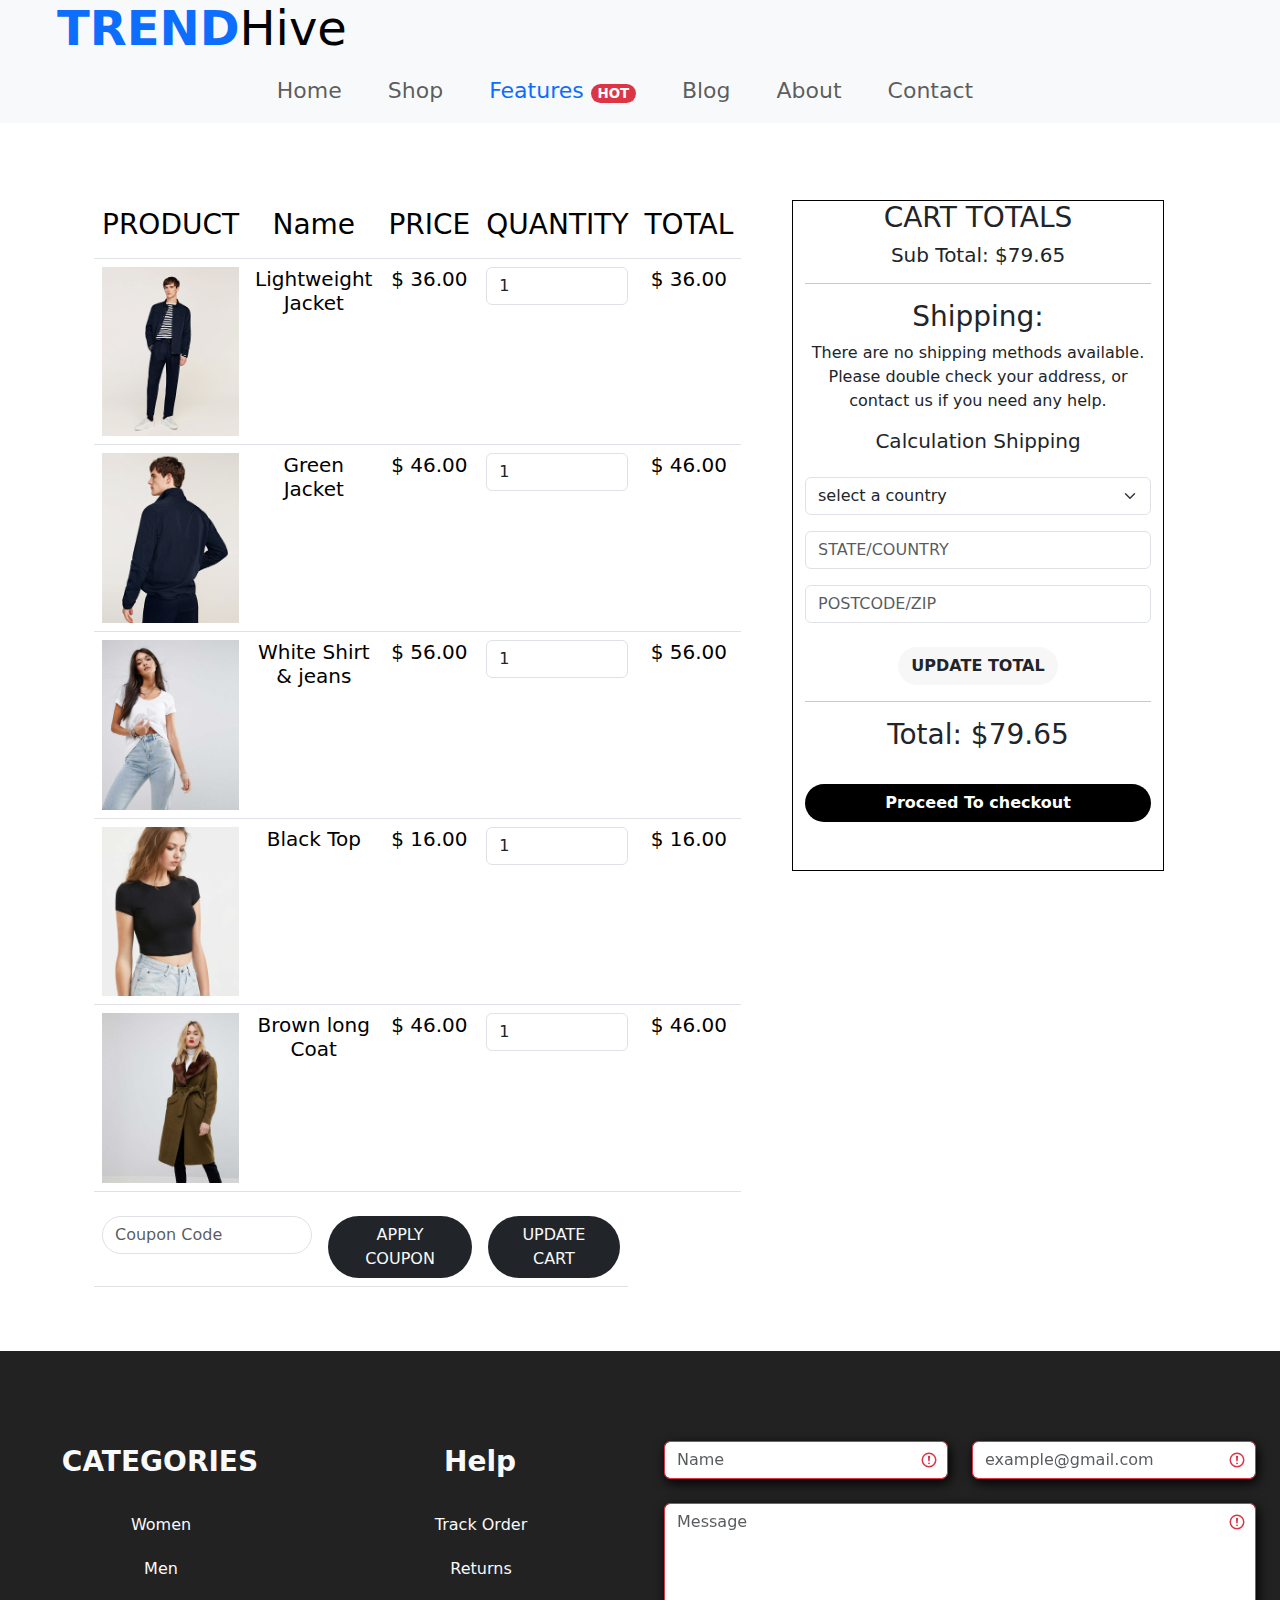
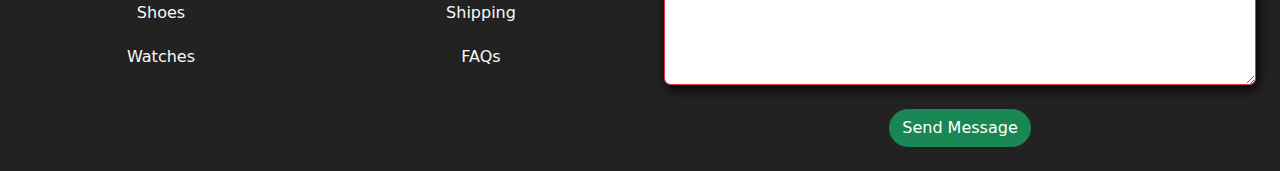
<file: features.html>
<!DOCTYPE html>
<html lang="en">
  <head>
    <meta charset="UTF-8" />
    <meta name="viewport" content="width=device-width, initial-scale=1.0" />
    <title>Features</title>
    <link
      rel="stylesheet"
      href="https://fonts.googleapis.com/css2?family=Material+Symbols+Outlined:opsz,wght,FILL,GRAD@20..48,100..700,0..1,-50..200"
    />
    <link
      href="https://cdn.jsdelivr.net/npm/bootstrap@5.3.3/dist/css/bootstrap.min.css"
      rel="stylesheet"
      integrity="sha384-QWTKZyjpPEjISv5WaRU9OFeRpok6YctnYmDr5pNlyT2bRjXh0JMhjY6hW+ALEwIH"
      crossorigin="anonymous"
    />
    <script
      src="https://cdn.jsdelivr.net/npm/bootstrap@5.3.3/dist/js/bootstrap.bundle.min.js"
      integrity="sha384-YvpcrYf0tY3lHB60NNkmXc5s9fDVZLESaAA55NDzOxhy9GkcIdslK1eN7N6jIeHz"
      crossorigin="anonymous"
    ></script>
    <link rel="stylesheet" href="./css/home.css" />
  </head>
  <body>
    <div class="container-fluid main-fixed-container bg-light" style="top: 0">
      <div class="row">
        <div class="col-xxl-2 HeaderElements0">
          <a href="./index.html" class="headerTextInner display-5"
            ><span class="text-primary display-5" style="font-weight: bold"
              >TREND</span
            >Hive</a
          >
        </div>

        <div class="col-xxl-7 HeaderElements1">
          <div class="Menu-list">
            <nav class="navbar navbar-expand-lg">
              <button
                class="navbar-toggler"
                type="button"
                data-bs-toggle="collapse"
                data-bs-target="#collapsibleNavbar"
              >
                <span class="navbar-toggler-icon"></span>
              </button>
              <div class="collapse navbar-collapse" id="collapsibleNavbar">
                <ul class="navbar-nav">
                  <li class="navbar-list menu-main">
                    <a href="./index.html" class="nav-link">Home</a>
                  </li>
                  <li class="navbar-list">
                    <a href="./Shop.html" class="nav-link">Shop</a>
                  </li>
                  <li class="navbar-list">
                    <a href="./features.html" class="nav-link active"
                      >Features
                      <span class="badge rounded-pill bg-danger">HOT</span>
                    </a>
                  </li>
                  <li class="navbar-list">
                    <a href="./blog.html" class="nav-link">Blog</a>
                  </li>
                  <li class="navbar-list">
                    <a href="./about.html" class="nav-link">About</a>
                  </li>
                  <li class="navbar-list">
                    <a href="./contact.html" class="nav-link">Contact</a>
                  </li>
                </ul>
              </div>
            </nav>
          </div>
        </div>
        <div class="col-xxl-3 HeaderElements2">
          <div class="icons-menu d-flex">
            <nav class="d-flex navbar navbar-expand-sm">
              <input
                type="text"
                name="Search "
                id="Search"
                class="form-control"
                placeholder="Search"
                style="margin-right: 15px; display: none"
              />
              <ul class="navbar-nav">
                <li class="navbar-list">
                  <a href="#" id="Search-icon"
                    ><i class="material-symbols-outlined">search</i></a
                  >
                </li>
                <li class="navbar-list">
                  <a href="#" class="cart-click" id="cart-click-id"
                    ><i class="material-symbols-outlined">shopping_cart</i></a
                  >
                </li>
                <li class="navbar-list">
                  <a href="#" class="menu-click" id="menu-click">
                    <i class="material-symbols-outlined">menu</i>
                  </a>
                </li>
              </ul>
            </nav>
          </div>
        </div>
      </div>
    </div>
    <aside id="aside">
      <div class="aside-menu container-fluid">
        <div class="row">
          <div class="col-12">
            <div class="cross">
              <a href="#" id="close">
                <i class="material-symbols-outlined" style="line-height: 1.5"
                  >close</i
                ></a
              >
            </div>
          </div>
          <div class="col-12">
            <div class="menu-mini">
              <ul class="mini-menu-ul">
                <li>
                  <a class="h5" href="./index.html">Home</a>
                </li>
                <li>
                  <a class="h5" href="">My Wishlist</a>
                </li>
                <li>
                  <a class="h5" href="">My Account</a>
                </li>
                <li>
                  <a class="h5" href="">Track Oder</a>
                </li>
                <li>
                  <a class="h5" href="">Refunds</a>
                </li>
                <li>
                  <a class="h5" href="">Help & FAQs</a>
                </li>
              </ul>
            </div>
          </div>
          <div class="col-12">
            <h4 class="h4">@TRENDHive</h4>
          </div>
          <div class="col-12 mb-4">
            <div class="row">
              <div class="col-4 mt-4">
                <img class="img-fluid" src="./images/gallery-01.jpg" alt="" />
              </div>
              <div class="col-4 mt-4">
                <img class="img-fluid" src="./images/gallery-02.jpg" alt="" />
              </div>
              <div class="col-4 mt-4">
                <img class="img-fluid" src="./images/gallery-03.jpg" alt="" />
              </div>
              <div class="col-4 mt-4">
                <img class="img-fluid" src="./images/gallery-04.jpg" alt="" />
              </div>
              <div class="col-4 mt-4">
                <img class="img-fluid" src="./images/gallery-05.jpg" alt="" />
              </div>
              <div class="col-4 mt-4">
                <img class="img-fluid" src="./images/gallery-06.jpg" alt="" />
              </div>
              <div class="col-4 mt-4">
                <img class="img-fluid" src="./images/gallery-07.jpg" alt="" />
              </div>
              <div class="col-4 mt-4">
                <img class="img-fluid" src="./images/gallery-08.jpg" alt="" />
              </div>
              <div class="col-4 mt-4">
                <img class="img-fluid" src="./images/gallery-09.jpg" alt="" />
              </div>
            </div>
          </div>
        </div>
      </div>
    </aside>
    <aside id="aside-cart">
      <div class="aside-menu-cart container-fluid">
        <div class="row">
          <div class="col-12">
            <div class="cross">
              <a href="#" id="close1">
                <i class="material-symbols-outlined" style="line-height: 1.5"
                  >close</i
                ></a
              >
            </div>
          </div>
          <div class="col-12">
            <h3>Your Cart</h3>
          </div>
          <div class="col-6">
            <img
              src="./images/product-09.jpg"
              class="img-fluid mt-4 widthImage"
              alt=""
              width="100%"
            />
          </div>
          <div class="col-6">
            <h4>Converse all Star</h4>
            <p>1 x $17.00</p>
          </div>
          <div class="col-6">
            <img
              src="./images/product-14.jpg"
              class="img-fluid mt-4 widthImage"
              alt=""
              width="100%"
            />
          </div>
          <div class="col-6">
            <h4>Black top</h4>
            <p>1 x $21.00</p>
          </div>
          <div class="col-6">
            <img
              src="./images/product-15.jpg"
              class="img-fluid mt-4 widthImage"
              alt=""
              width="100%"
            />
          </div>
          <div class="col-6">
            <h4>Nixon Proter Leather</h4>
            <p>1 x $20.00</p>
          </div>
        </div>
        <div class="row text-center">
          <div class="col-12">
            <h2 style="margin-top: 150px">Total: $58.00</h2>
          </div>

          <div class="col-6 mt-3 mb-5">
            <a
              class="btn btn-success rounded-pill"
              href=""
              style="width: 145px; height: 45px; font-size: 24px"
            >
              View Cart
            </a>
          </div>
          <div class="col-6 mt-3 mb-5">
            <a
              class="btn btn-success rounded-pill"
              href=""
              style="width: 145px; height: 45px; font-size: 24px"
            >
              check out
            </a>
          </div>
        </div>
      </div>
    </aside>

    <div class="container text-center" style="margin-top: 200px">
      <div class="row" style="align-items: start; gap: 9.5rem !important">
        <div class="col-lg-6">
          <table class="table text-center">
            <thead>
              <tr>
                <th><h3>PRODUCT</h3></th>
                <th><h3>Name</h3></th>
                <th><h3>PRICE</h3></th>
                <th><h3>QUANTITY</h3></th>
                <th><h3>TOTAL</h3></th>
              </tr>
            </thead>
            <tbody>
              <tr>
                <td style="width: 13%">
                  <img
                    src="./images/product-detail-01.jpg"
                    alt=""
                    class="img-fluid"
                    width="100%"
                  />
                </td>
                <td><h5>Lightweight Jacket</h5></td>
                <td><h5>$ 36.00</h5></td>
                <td style="width: 10%">
                  <input
                    type="number"
                    name="quantityNum"
                    id="quantityNum"
                    class="form-control getInputs quantityNum"
                    value="1"
                    min="1"
                  />
                </td>
                <td><h5>$ 36.00</h5></td>
              </tr>
              <tr>
                <td style="width: 13%">
                  <img
                    src="./images/product-detail-02.jpg"
                    alt=""
                    class="img-fluid"
                    width="100%"
                  />
                </td>
                <td><h5>Green Jacket</h5></td>
                <td><h5>$ 46.00</h5></td>
                <td style="width: 10%">
                  <input
                    type="number"
                    name="quantityNum1"
                    id="quantityNum1"
                    class="form-control getInputs quantityNum"
                    value="1"
                    min="1"
                  />
                </td>
                <td><h5>$ 46.00</h5></td>
              </tr>
              <tr>
                <td style="width: 13%">
                  <img
                    src="./images/product-13.jpg"
                    alt=""
                    class="img-fluid"
                    width="100%"
                  />
                </td>
                <td><h5>White Shirt & jeans</h5></td>
                <td><h5>$ 56.00</h5></td>
                <td style="width: 10%">
                  <input
                    type="number"
                    name="quantityNum3"
                    id="quantityNum3"
                    class="form-control getInputs quantityNum"
                    value="1"
                    min="1"
                  />
                </td>
                <td><h5>$ 56.00</h5></td>
              </tr>
              <tr>
                <td style="width: 13%">
                  <img
                    src="./images/product-10.jpg"
                    alt=""
                    class="img-fluid"
                    width="100%"
                  />
                </td>
                <td><h5>Black Top</h5></td>
                <td><h5>$ 16.00</h5></td>
                <td style="width: 10%">
                  <input
                    type="number"
                    name="quantityNum4"
                    id="quantityNum4"
                    class="form-control getInputs quantityNum"
                    value="1"
                    min="1"
                  />
                </td>
                <td><h5>$ 16.00</h5></td>
              </tr>
              <tr>
                <td style="width: 13%">
                  <img
                    src="./images/product-04.jpg"
                    alt=""
                    class="img-fluid"
                    width="100%"
                  />
                </td>
                <td><h5>Brown long Coat</h5></td>
                <td><h5>$ 46.00</h5></td>
                <td style="width: 10%">
                  <input
                    type="number"
                    name="quantityNum5"
                    id="quantityNum5"
                    class="form-control getInputs quantityNum"
                    value="1"
                    min="1"
                  />
                </td>
                <td><h5>$ 46.00</h5></td>
              </tr>
            </tbody>
          </table>
          <table class="table text-center">
            <tr>
              <td>
                <input
                  class="form-control getInputs rounded-pill"
                  type="number"
                  name="copanNum"
                  id="copanNum"
                  placeholder="Coupon Code"
                />
              </td>
              <td>
                <button class="btn bg-dark text-light rounded-pill">
                  APPLY COUPON
                </button>
              </td>
              <td>
                <button class="btn bg-dark text-light rounded-pill">
                  UPDATE CART
                </button>
              </td>
            </tr>
          </table>
        </div>
        <div class="col-lg-4 text-center" style="border: 1px solid black">
          <h3>CART TOTALS</h3>
          <h5>Sub Total: $79.65</h5>
          <hr />
          <h3>Shipping:</h3>
          <p>
            There are no shipping methods available. Please double check your
            address, or contact us if you need any help.
          </p>
          <h5>Calculation Shipping</h5>
          <select class="form-select mt-4" name="country" id="country">
            <option value="select a country">select a country</option>
            <option value="UK">UK</option>
            <option value="US">US</option>
          </select>
          <input
            type="State"
            name="state"
            id="state"
            placeholder="STATE/COUNTRY"
            class="form-control getInputs mt-3"
          />
          <input
            type="number"
            name="postcode"
            id="postcode"
            placeholder="POSTCODE/ZIP"
            class="form-control getInputs mt-3"
          />
          <button
            class="btn rounded-pill mt-4"
            style="background-color: #f7f7f7; font-weight: bold"
          >
            UPDATE TOTAL
          </button>
          <hr />
          <h3 class="mt-3">Total: $79.65</h3>
          <button
            class="btn rounded-pill mt-4"
            style="
              background-color: #000000;
              font-weight: bold;
              color: white;
              width: 100%;
            "
          >
            Proceed To checkout
          </button>
          <br /><br /><br />
        </div>
      </div>
    </div>

    <div class="footer container-fluid mt-5">
      <div class="row text-light text-center">
        <div class="col-lg-3">
          <h3 class="h3" style="margin-top: 12px; font-weight: bold">
            CATEGORIES
          </h3>
          <ul class="unorderedfooter" style="list-style-type: none">
            <li>Women</li>
            <li>Men</li>
            <li>Shoes</li>
            <li>Watches</li>
          </ul>
        </div>
        <div class="col-lg-3">
          <h3 class="h3" style="margin-top: 12px; font-weight: bold">Help</h3>
          <ul class="unorderedfooter" style="list-style-type: none">
            <li>Track Order</li>
            <li>Returns</li>
            <li>Shipping</li>
            <li>FAQs</li>
          </ul>
        </div>
        <div class="col-lg-6">
          <div class="form was-validated">
            <div class="row">
              <div class="col-sm-6">
                <input
                  class="form-control"
                  type="text"
                  name="name"
                  id="name"
                  placeholder="Name"
                  required
                />
              </div>
              <br />
              <div class="col-sm-6">
                <input
                  class="form-control"
                  type="email"
                  name="email"
                  id="email"
                  placeholder="example@gmail.com"
                  required
                />
              </div>
            </div>
            <div class="row">
              <div class="col-sm-12">
                <textarea
                  class="form-control mt-4"
                  name="textarea"
                  id="textarea"
                  placeholder="Message"
                  rows="7"
                  required
                ></textarea>
              </div>
            </div>
            <div class="row">
              <div class="col-sm-12">
                <a href="#" class="btn btn-success mt-4 rounded-pill"
                  >Send Message</a
                >
                <br /><br />
              </div>
            </div>
          </div>
        </div>
      </div>
    </div>
    <script src="./js/features.js"></script>
  </body>
</html>
</file>
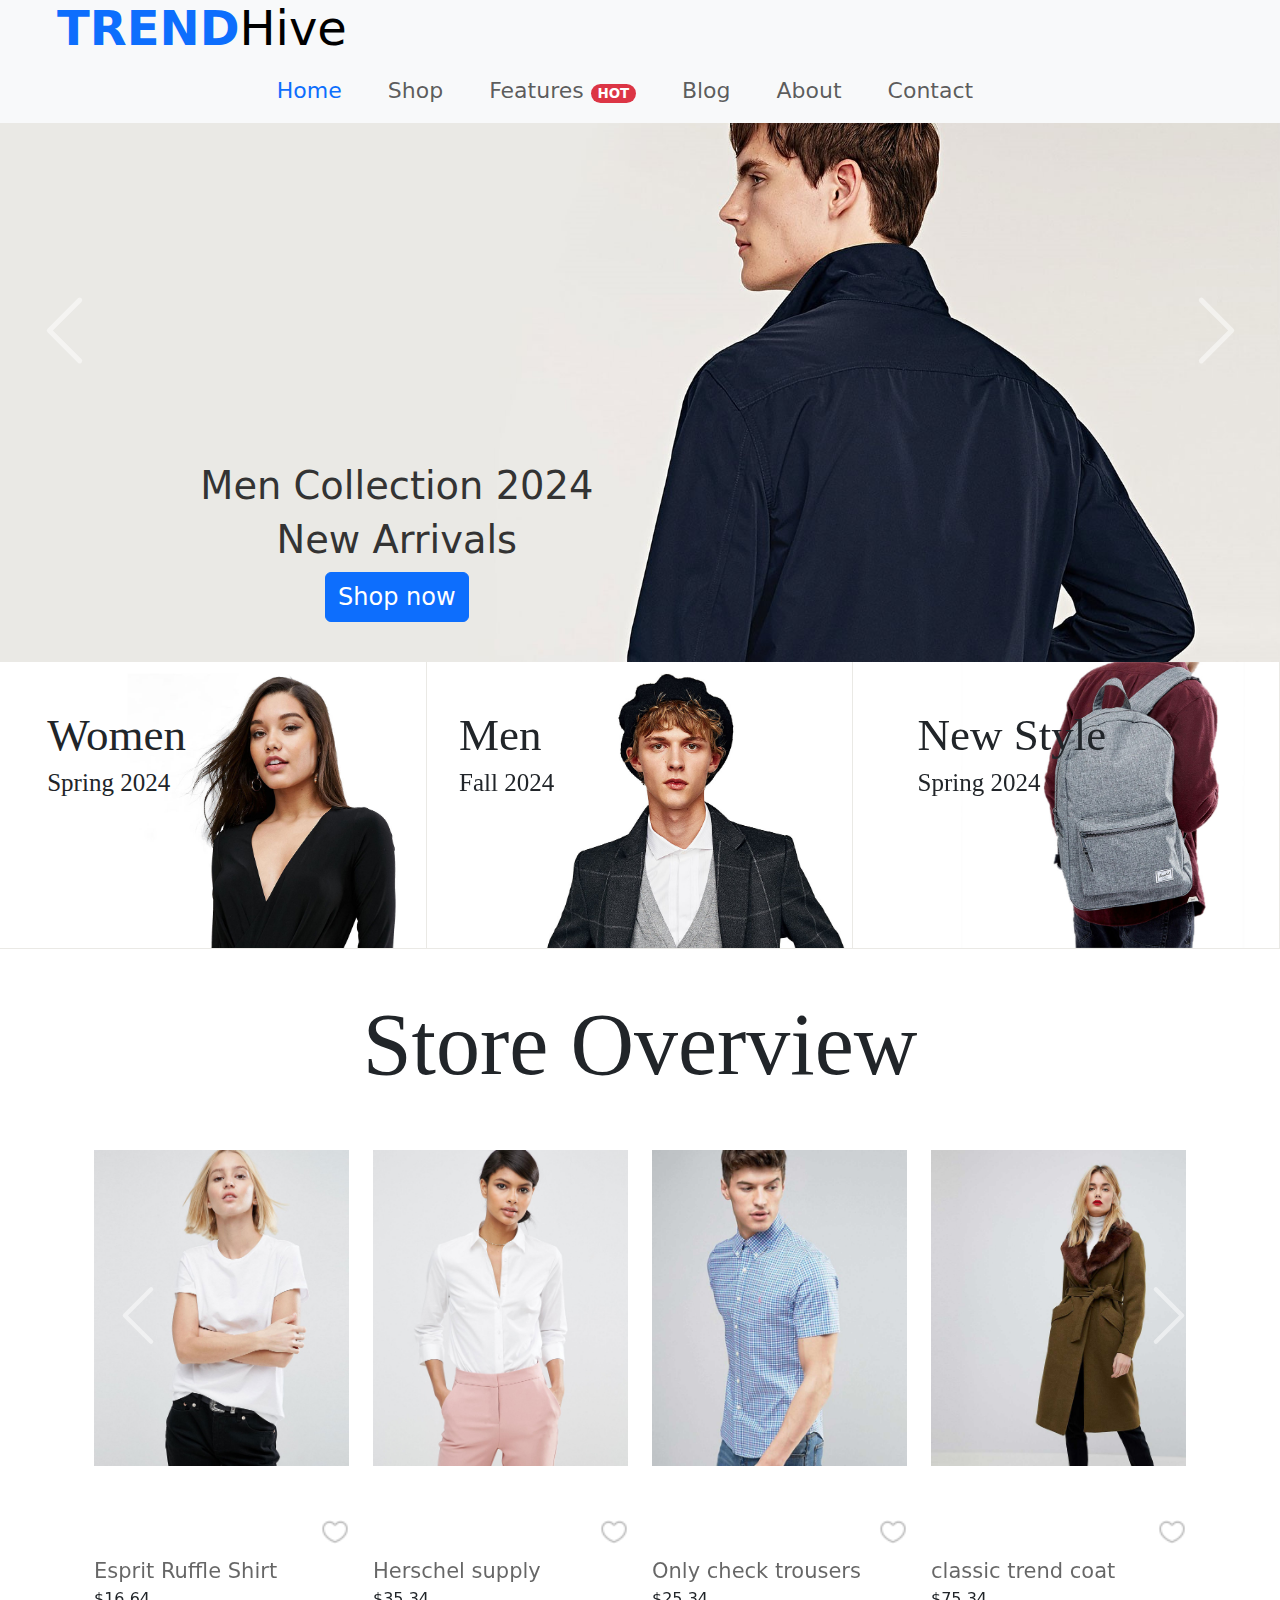
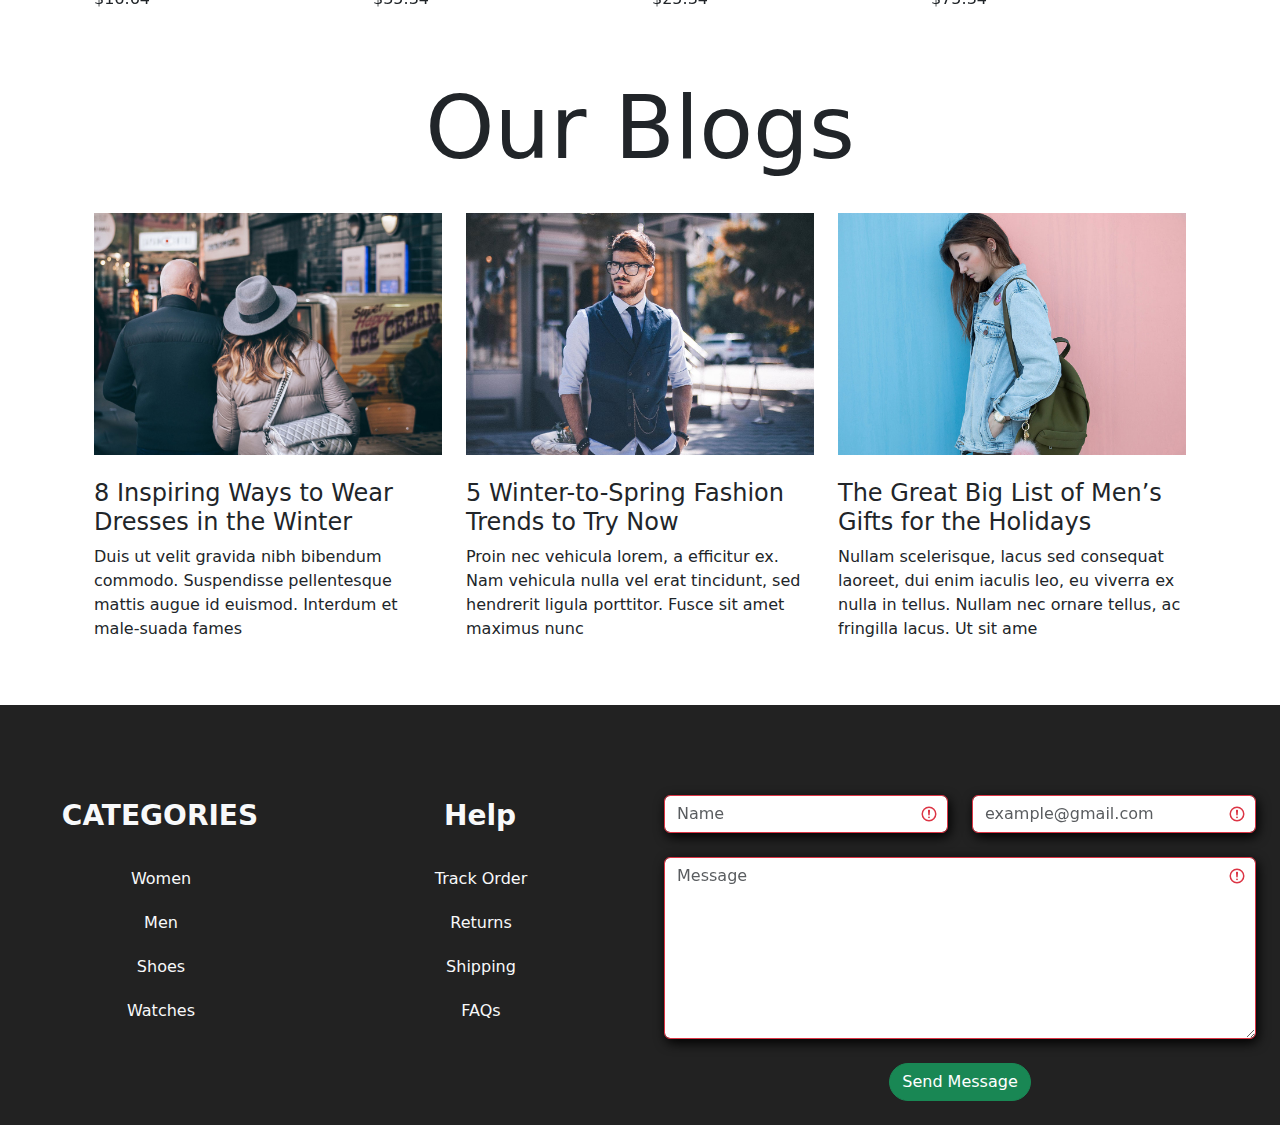
<file: home.html>
<!DOCTYPE html>
<html lang="en">
  <head>
    <meta charset="UTF-8" />
    <meta name="viewport" content="width=device-width, initial-scale=1.0" />
    <title>TRENDHive</title>
    <link
      rel="stylesheet"
      href="https://fonts.googleapis.com/css2?family=Material+Symbols+Outlined:opsz,wght,FILL,GRAD@20..48,100..700,0..1,-50..200"
    />
    <link
      href="https://cdn.jsdelivr.net/npm/bootstrap@5.3.3/dist/css/bootstrap.min.css"
      rel="stylesheet"
      integrity="sha384-QWTKZyjpPEjISv5WaRU9OFeRpok6YctnYmDr5pNlyT2bRjXh0JMhjY6hW+ALEwIH"
      crossorigin="anonymous"
    />
    <script
      src="https://cdn.jsdelivr.net/npm/bootstrap@5.3.3/dist/js/bootstrap.bundle.min.js"
      integrity="sha384-YvpcrYf0tY3lHB60NNkmXc5s9fDVZLESaAA55NDzOxhy9GkcIdslK1eN7N6jIeHz"
      crossorigin="anonymous"
    ></script>
    <link rel="stylesheet" href="./css/home.css" />
  </head>
  <body>
    <div class="container-fluid main-fixed-container bg-light">
      <div class="row">
        <div class="col-xxl-2 HeaderElements0">
          <a href="./home.html" class="headerTextInner display-5"
            ><span class="text-primary display-5" style="font-weight: bold"
              >TREND</span
            >Hive</a
          >
        </div>

        <div class="col-xxl-7 HeaderElements1">
          <div class="Menu-list">
            <nav class="navbar navbar-expand-lg">
              <button
                class="navbar-toggler"
                type="button"
                data-bs-toggle="collapse"
                data-bs-target="#collapsibleNavbar"
              >
                <span class="navbar-toggler-icon"></span>
              </button>
              <div class="collapse navbar-collapse" id="collapsibleNavbar">
                <ul class="navbar-nav">
                  <li class="navbar-list menu-main">
                    <a href="./home.html" class="nav-link active">Home</a>
                  </li>
                  <li class="navbar-list">
                    <a href="./Shop.html" class="nav-link">Shop</a>
                  </li>
                  <li class="navbar-list">
                    <a href="./features.html" class="nav-link"
                      >Features
                      <span class="badge rounded-pill bg-danger">HOT</span>
                    </a>
                  </li>
                  <li class="navbar-list">
                    <a href="./blog.html" class="nav-link">Blog</a>
                  </li>
                  <li class="navbar-list">
                    <a href="./about.html" class="nav-link">About</a>
                  </li>
                  <li class="navbar-list">
                    <a href="./contact.html" class="nav-link">Contact</a>
                  </li>
                </ul>
              </div>
            </nav>
          </div>
        </div>
        <div class="col-xxl-3 HeaderElements2">
          <div class="icons-menu d-flex">
            <nav class="d-flex navbar navbar-expand-sm">
              <input
                type="text"
                name="Search "
                id="Search"
                class="form-control"
                placeholder="Search"
                style="margin-right: 15px; display: none"
              />
              <ul class="navbar-nav">
                <li class="navbar-list">
                  <a href="#" id="Search-icon"
                    ><i class="material-symbols-outlined">search</i></a
                  >
                </li>
                <li class="navbar-list">
                  <a href="#" class="cart-click" id="cart-click-id"
                    ><i class="material-symbols-outlined">shopping_cart</i></a
                  >
                </li>
                <li class="navbar-list">
                  <a href="" class="menu-click" id="menu-click">
                    <i class="material-symbols-outlined">menu</i>
                  </a>
                </li>
              </ul>
            </nav>
          </div>
        </div>
      </div>
    </div>
    <aside id="aside">
      <div class="aside-menu container-fluid">
        <div class="row">
          <div class="col-12">
            <div class="cross">
              <a href="#" id="close">
                <i class="material-symbols-outlined" style="line-height: 1.5"
                  >close</i
                ></a
              >
            </div>
          </div>
          <div class="col-12">
            <div class="menu-mini">
              <ul class="mini-menu-ul">
                <li>
                  <a class="h5" href="">Home</a>
                </li>
                <li>
                  <a class="h5" href="">My Wishlist</a>
                </li>
                <li>
                  <a class="h5" href="">My Account</a>
                </li>
                <li>
                  <a class="h5" href="">Track Oder</a>
                </li>
                <li>
                  <a class="h5" href="">Refunds</a>
                </li>
                <li>
                  <a class="h5" href="">Help & FAQs</a>
                </li>
              </ul>
            </div>
          </div>
          <div class="col-12">
            <h4 class="h4">@TRENDHive</h4>
          </div>
          <div class="col-12 mb-4">
            <div class="row">
              <div class="col-4 mt-4">
                <img class="img-fluid" src="./images/gallery-01.jpg" alt="" />
              </div>
              <div class="col-4 mt-4">
                <img class="img-fluid" src="./images/gallery-02.jpg" alt="" />
              </div>
              <div class="col-4 mt-4">
                <img class="img-fluid" src="./images/gallery-03.jpg" alt="" />
              </div>
              <div class="col-4 mt-4">
                <img class="img-fluid" src="./images/gallery-04.jpg" alt="" />
              </div>
              <div class="col-4 mt-4">
                <img class="img-fluid" src="./images/gallery-05.jpg" alt="" />
              </div>
              <div class="col-4 mt-4">
                <img class="img-fluid" src="./images/gallery-06.jpg" alt="" />
              </div>
              <div class="col-4 mt-4">
                <img class="img-fluid" src="./images/gallery-07.jpg" alt="" />
              </div>
              <div class="col-4 mt-4">
                <img class="img-fluid" src="./images/gallery-08.jpg" alt="" />
              </div>
              <div class="col-4 mt-4">
                <img class="img-fluid" src="./images/gallery-09.jpg" alt="" />
              </div>
            </div>
          </div>
          <div class="col-12 text-center">
            <h4 class="h4">About US</h4>
          </div>
          <div class="col-12 text-center">
            <p>
              At TrendHive, we are more than just a fashion brand – we're a hive
              of creativity, inspiration, and style. Our mission is to curate
              the latest trends, foster a vibrant community of fashion
              enthusiasts, and empower individuals to express their unique sense
              of style with confidence.
            </p>
          </div>
        </div>
      </div>
    </aside>
    <aside id="aside-cart">
      <div class="aside-menu-cart container-fluid">
        <div class="row">
          <div class="col-12">
            <div class="cross">
              <a href="#" id="close1">
                <i class="material-symbols-outlined" style="line-height: 1.5"
                  >close</i
                ></a
              >
            </div>
          </div>
          <div class="col-12">
            <h3>Your Cart</h3>
          </div>
          <div class="col-6">
            <img
              src="./images/product-09.jpg"
              class="img-fluid mt-4 widthImage"
              alt=""
              width="100%"
            />
          </div>
          <div class="col-6">
            <h4>Converse all Star</h4>
            <p>1 x $17.00</p>
          </div>
          <div class="col-6">
            <img
              src="./images/product-14.jpg"
              class="img-fluid mt-4 widthImage"
              alt=""
              width="100%"
            />
          </div>
          <div class="col-6">
            <h4>Black top</h4>
            <p>1 x $21.00</p>
          </div>
          <div class="col-6">
            <img
              src="./images/product-15.jpg"
              class="img-fluid mt-4 widthImage"
              alt=""
              width="100%"
            />
          </div>
          <div class="col-6">
            <h4>Nixon Proter Leather</h4>
            <p>1 x $20.00</p>
          </div>
        </div>
        <div class="row text-center">
          <div class="col-12">
            <h2 style="margin-top: 150px">Total: $58.00</h2>
          </div>

          <div class="col-6 mt-3 mb-5">
            <a
              class="btn btn-success rounded-pill"
              href=""
              style="width: 145px; height: 45px; font-size: 24px"
            >
              View Cart
            </a>
          </div>
          <div class="col-6 mt-3 mb-5">
            <a
              class="btn btn-success rounded-pill"
              href=""
              style="width: 145px; height: 45px; font-size: 24px"
            >
              check out
            </a>
          </div>
        </div>
      </div>
    </aside>

    <div class="container-fluid">
      <div class="carousel slide" data-bs-ride="carousel" id="demo">
        <div class="carousel-inner">
          <div class="carousel-item headerCarousel active">
            <img
              class="img-fluid d-block image1carousel"
              src="./images/slide-02.jpg"
              alt=""
              width="100%"
            />
            <div class="carousel-caption">
              <h5 class="h5 display-3">Men Collection 2024</h5>
              <h3 class="h3 new-arrival">New Arrivals</h3>
              <button class="btn btn-primary rounded shop-now">Shop now</button>
            </div>
          </div>
          <div class="carousel-item headerCarousel">
            <img
              class="img-fluid d-block"
              src="./images/slide-03.jpg"
              alt=""
              width="100%"
            />
            <div class="carousel-caption">
              <h5 class="h5 display-3">Men Collection 2020</h5>
              <h3 class="h3 new-arrival">New Arrivals</h3>
              <button class="btn btn-primary rounded shop-now">Shop now</button>
            </div>
          </div>
          <div class="carousel-item headerCarousel">
            <img
              class="img-fluid d-block"
              src="./images/slide-04.jpg"
              alt=""
              width="100%"
            />
            <div class="carousel-caption">
              <h5 class="h5 display-3">Women Collection 2024</h5>
              <h3 class="h3 new-arrival">New Arrivals</h3>
              <button class="btn btn-primary rounded shop-now">Shop now</button>
            </div>
          </div>
        </div>
        <button
          class="carousel-control-prev"
          type="button"
          data-bs-target="#demo"
          data-bs-slide="prev"
        >
          <span
            style="height: 83px; width: 81px"
            class="carousel-control-prev-icon"
          ></span>
        </button>
        <button
          class="carousel-control-next"
          type="button"
          data-bs-target="#demo"
          data-bs-slide="next"
        >
          <span
            style="height: 83px; width: 81px"
            class="carousel-control-next-icon"
          ></span>
        </button>
      </div>
    </div>
    <div class="container-fluid">
      <div class="section-1-row row">
        <div class="col-lg-4" style="position: relative">
          <img
            id="section1-images"
            class="img-fluid section1-images"
            src="./images/banner-01.jpg"
            alt=""
            width="100%"
            style="
              border-right: 1px solid #eae9e5;
              border-bottom: 1px solid #eae9e5;
            "
          />
          <div class="text-image-div" style="position: absolute">
            <h3 class="text-on-image">Women</h3>
            <h5 class="season-text">Spring 2024</h5>
          </div>

          <div class="text-shopnow">
            <a
              href="./Shop.html"
              id="text-shop"
              class="text-shop btn btn-primary"
              style="position: absolute"
              >Shop Now</a
            >
          </div>
        </div>
        <div class="col-lg-4" style="position: relative">
          <img
            id="section2-images"
            class="img-fluid section1-images"
            src="./images/banner-02.jpg"
            alt=""
            width="100%"
            style="
              border-right: 1px solid #eae9e5;
              border-bottom: 1px solid #eae9e5;
            "
          />
          <div class="text-image-div" style="position: absolute">
            <h3 class="text-on-image">Men</h3>
            <h5 class="season-text">Fall 2024</h5>
          </div>
          <div class="text-shopnow">
            <a
              id="text-shop2"
              class="text-shop btn btn-primary"
              style="position: absolute"
              href="./Shop.html"
            >
              Shop Now</a
            >
          </div>
        </div>
        <div class="col-lg-4" style="position: relative">
          <img
            id="section3-images"
            class="img-fluid"
            src="./images/banner-06.jpg"
            alt=""
            width="100%"
            style="
              border-right: 1px solid #eae9e5;
              border-bottom: 1px solid #eae9e5;
            "
          />
          <div class="text-image-div" style="position: absolute">
            <h3 class="text-on-image">New Style</h3>
            <h5 class="season-text">Spring 2024</h5>
          </div>
          <div class="text-shopnow">
            <a
              id="text-shop3"
              class="text-shop btn btn-primary"
              style="position: absolute"
              href="./Shop.html"
            >
              Shop Now</a
            >
          </div>
        </div>
      </div>
    </div>
    <br /><br />
    <div class="container">
      <div class="row">
        <div class="col-sm-12 text-center">
          <h1 class="h1 store-overview">Store Overview</h1>
        </div>
      </div>
      <br /><br />
      <div id="imageslider" class="carousel slide" data-bs-ride="carousel">
        <div class="carousel-inner">
          <div class="carousel-item active">
            <div class="row">
              <div class="col-lg-3" style="position: relative">
                <img
                  class="img-fluid transform-images"
                  src="./images/product-01.jpg"
                  alt=""
                  width="100%"
                />
                <br /><br />
                <div class="d-flex img-text-btn" style="position: absolute">
                  <a id="img-btn" href="" class="btn btn-primary img-btn"
                    >Quick View</a
                  >
                </div>
                <div style="text-align: right; max-width: 100%">
                  <img
                    class="heart-img"
                    src="./images/icon-heart-01.png"
                    alt=""
                  />
                </div>
                <a class="names-section" href="">Esprit Ruffle Shirt </a>

                <p>$16.64</p>
              </div>
              <div class="col-lg-3">
                <img
                  class="img-fluid transform-images"
                  src="./images/product-02.jpg"
                  alt=""
                  width="100%"
                />
                <br /><br />
                <div class="d-flex img-text-btn" style="position: absolute">
                  <a id="img-btn" href="" class="btn btn-primary img-btn"
                    >Quick View</a
                  >
                </div>
                <div style="text-align: right; max-width: 100%">
                  <img
                    class="heart-img"
                    src="./images/icon-heart-01.png"
                    alt=""
                  />
                </div>
                <a class="names-section" href="">Herschel supply</a>
                <p>$35.34</p>
              </div>
              <div class="col-lg-3">
                <img
                  class="img-fluid transform-images"
                  src="./images/product-03.jpg"
                  alt=""
                  width="100%"
                />
                <br /><br />
                <div class="d-flex img-text-btn" style="position: absolute">
                  <a id="img-btn" href="" class="btn btn-primary img-btn"
                    >Quick View</a
                  >
                </div>
                <div style="text-align: right; max-width: 100%">
                  <img
                    class="heart-img"
                    src="./images/icon-heart-01.png"
                    alt=""
                  />
                </div>
                <a class="names-section" href="">Only check trousers</a>
                <p>$25.34</p>
              </div>

              <div class="col-lg-3">
                <img
                  class="img-fluid transform-images"
                  src="./images/product-04.jpg"
                  alt=""
                  width="100%"
                />
                <br /><br />
                <div class="d-flex img-text-btn" style="position: absolute">
                  <a id="img-btn" href="" class="btn btn-primary img-btn"
                    >Quick View</a
                  >
                </div>
                <div style="text-align: right; max-width: 100%">
                  <img
                    class="heart-img"
                    src="./images/icon-heart-01.png"
                    alt=""
                  />
                </div>
                <a class="names-section" href="">classic trend coat</a>
                <p>$75.34</p>
              </div>
            </div>
          </div>
          <div class="carousel-item">
            <div class="row">
              <div class="col-lg-3 mt-4">
                <img
                  class="img-fluid transform-images"
                  src="./images/product-05.jpg"
                  alt=""
                  width="100%"
                />
                <br /><br />
                <div class="d-flex img-text-btn" style="position: absolute">
                  <a id="img-btn" href="" class="btn btn-primary img-btn"
                    >Quick View</a
                  >
                </div>
                <div style="text-align: right; max-width: 100%">
                  <img
                    class="heart-img"
                    src="./images/icon-heart-01.png"
                    alt=""
                  />
                </div>
                <a class="names-section" href="">Front pocket jumper</a>
                <p>$85.34</p>
              </div>
              <div class="col-lg-3 mt-4">
                <img
                  class="img-fluid transform-images"
                  src="./images/product-06.jpg"
                  alt=""
                  width="100%"
                />
                <br /><br />
                <div class="d-flex img-text-btn" style="position: absolute">
                  <a id="img-btn" href="" class="btn btn-primary img-btn"
                    >Quick View</a
                  >
                </div>
                <div style="text-align: right; max-width: 100%">
                  <img
                    class="heart-img"
                    src="./images/icon-heart-01.png"
                    alt=""
                  />
                </div>
                <a class="names-section" href="">Vintage inspired classic</a>
                <p>$95.14</p>
              </div>
              <div class="col-lg-3 mt-4">
                <img
                  class="img-fluid transform-images"
                  src="./images/product-07.jpg"
                  alt=""
                  width="100%"
                />
                <br /><br />
                <div class="d-flex img-text-btn" style="position: absolute">
                  <a id="img-btn" href="" class="btn btn-primary img-btn"
                    >Quick View</a
                  >
                </div>
                <div style="text-align: right; max-width: 100%">
                  <img
                    class="heart-img"
                    src="./images/icon-heart-01.png"
                    alt=""
                  />
                </div>
                <a class="names-section" href="">shirt in stretched trousers</a>
                <p>$54.14</p>
              </div>
              <div class="col-lg-3 mt-4">
                <img
                  class="img-fluid transform-images"
                  src="./images/product-08.jpg"
                  alt=""
                  width="100%"
                />
                <br /><br />
                <div class="d-flex img-text-btn" style="position: absolute">
                  <a id="img-btn" href="" class="btn btn-primary img-btn"
                    >Quick View</a
                  >
                </div>
                <div style="text-align: right; max-width: 100%">
                  <img
                    class="heart-img"
                    src="./images/icon-heart-01.png"
                    alt=""
                  />
                </div>
                <a class="names-section" href="">pieces metallic printed</a>
                <p>$18.94</p>
              </div>
            </div>
          </div>
        </div>

        <button
          class="carousel-control-prev carousel-control-next2"
          type="button"
          data-bs-target="#imageslider"
          data-bs-slide="prev"
        >
          <span class="carousel-control-prev-icon icons-images-carousel"></span>
        </button>
        <button
          class="carousel-control-next carousel-control-next2"
          type="button"
          data-bs-target="#imageslider"
          data-bs-slide="next"
        >
          <span class="carousel-control-next-icon icons-images-carousel"></span>
        </button>
      </div>
    </div>
    <br /><br />
    <div class="container mb-5">
      <div class="row">
        <div class="col-12 text-center">
          <h1 class="h1">Our Blogs</h1>
        </div>

        <div class="col-lg-4 mt-4">
          <img
            class="img-fluid"
            src="./images/blog-01.jpg"
            alt=""
            width="100%"
          />
          <div class="mt-4">
            <h4 class="header-text-blogs">
              8 Inspiring Ways to Wear Dresses in the Winter
            </h4>
            <p>
              Duis ut velit gravida nibh bibendum commodo. Suspendisse
              pellentesque mattis augue id euismod. Interdum et male-suada fames
            </p>
          </div>
        </div>
        <div class="col-lg-4 mt-4">
          <img
            class="img-fluid"
            src="./images/blog-02.jpg"
            alt=""
            width="100%"
          />
          <div class="mt-4">
            <h4 class="header-text-blogs">
              5 Winter-to-Spring Fashion Trends to Try Now
            </h4>
            <p>
              Proin nec vehicula lorem, a efficitur ex. Nam vehicula nulla vel
              erat tincidunt, sed hendrerit ligula porttitor. Fusce sit amet
              maximus nunc
            </p>
          </div>
        </div>
        <div class="col-lg-4 mt-4">
          <img
            class="img-fluid"
            src="./images/blog-03.jpg"
            alt=""
            width="100%"
          />
          <div class="mt-4">
            <h4 class="header-text-blogs">
              The Great Big List of Men’s Gifts for the Holidays
            </h4>
            <p>
              Nullam scelerisque, lacus sed consequat laoreet, dui enim iaculis
              leo, eu viverra ex nulla in tellus. Nullam nec ornare tellus, ac
              fringilla lacus. Ut sit ame
            </p>
          </div>
        </div>
      </div>
    </div>

    <div class="footer container-fluid">
      <div class="row text-light text-center">
        <div class="col-lg-3">
          <h3 class="h3" style="margin-top: 12px; font-weight: bold">
            CATEGORIES
          </h3>
          <ul class="unorderedfooter" style="list-style-type: none">
            <li>Women</li>
            <li>Men</li>
            <li>Shoes</li>
            <li>Watches</li>
          </ul>
        </div>
        <div class="col-lg-3">
          <h3 class="h3" style="margin-top: 12px; font-weight: bold">Help</h3>
          <ul class="unorderedfooter" style="list-style-type: none">
            <li>Track Order</li>
            <li>Returns</li>
            <li>Shipping</li>
            <li>FAQs</li>
          </ul>
        </div>
        <div class="col-lg-6">
          <div class="form was-validated">
            <div class="row">
              <div class="col-sm-6">
                <input
                  class="form-control"
                  type="text"
                  name="name"
                  id="name"
                  placeholder="Name"
                  required
                />
              </div>
              <br />
              <div class="col-sm-6">
                <input
                  class="form-control"
                  type="email"
                  name="email"
                  id="email"
                  placeholder="example@gmail.com"
                  required
                />
              </div>
            </div>
            <div class="row">
              <div class="col-sm-12">
                <textarea
                  class="form-control mt-4"
                  name="textarea"
                  id="textarea"
                  placeholder="Message"
                  rows="7"
                  required
                ></textarea>
              </div>
            </div>
            <div class="row">
              <div class="col-sm-12">
                <a href="#" class="btn btn-success mt-4 rounded-pill"
                  >Send Message</a
                >
                <br /><br />
              </div>
            </div>
          </div>
        </div>
      </div>
    </div>

    <div class="container-fluid quickViewDIv" id="quickview">
      <div class="container quickViewDIvInner">
        <div class="row">
          <div class="col-lg-12" style="text-align: end">
            <i
              class="material-symbols-outlined"
              style="line-height: 1.5"
              id="close-cart"
              >close</i
            >
          </div>
          <div class="col-lg-1">
            <div class="imagein-col col-lg-12 mt-3">
              <img
                src="./images/product-detail-02.jpg"
                alt=""
                class="img-fluid imageAddToCart"
                width="100%"
              />
            </div>
            <div class="imagein-col col-lg-12 mt-3">
              <img
                src="./images/product-detail-03.jpg"
                alt=""
                class="img-fluid imageAddToCart"
                width="100%"
              />
            </div>
            <div class="imagein-col col-lg-12 mt-3">
              <img
                src="./images/product-detail-01.jpg"
                alt=""
                class="img-fluid imageAddToCart"
                width="100%"
              />
            </div>
          </div>
          <div class="col-lg-6 mt-3">
            <img
              id="img-fluidcimageInCart"
              src="./images/product-detail-02.jpg"
              alt=""
              width="100%"
            />
          </div>
          <div class="col-lg-5">
            <h2>Lightweight Jacket</h2>
            <h4>$58.79</h4>
            <p>
              Nulla eget sem vitae eros pharetra viverra. Nam vitae luctus
              ligula. Mauris consequat ornare feugiat.
            </p>
            <h5>Size:</h5>
            <select class="form-select">
              <option value="Choose an option">Choose an option</option>
              <option value="Size S">Size S</option>
              <option value="Size M">Size M</option>
              <option value="Size L">Size L</option>
              <option value="Size XL">Size XL</option>
            </select>
            <h5 class="mt-4">Color:</h5>
            <select class="form-select">
              <option value="Choose an option">Choose an option</option>
              <option value="Red">Red</option>
              <option value="Blue">Blue</option>
              <option value="White">White</option>
              <option value="Gray">Gray</option>
            </select>

            <div class="mt-5 d-flex" style="justify-content: center">
              <input
                style="width: 100px; position: relative"
                class="form-control"
                type="number"
                value="1"
                min="1"
              />
            </div>
            <div class="mt-3 d-flex" style="justify-content: center">
              <button class="btn btn-success rounded-pill">Add To Cart</button>
            </div>
          </div>
        </div>
      </div>
    </div>

    <script src="./js/home.js"></script>
  </body>
</html>
</file>
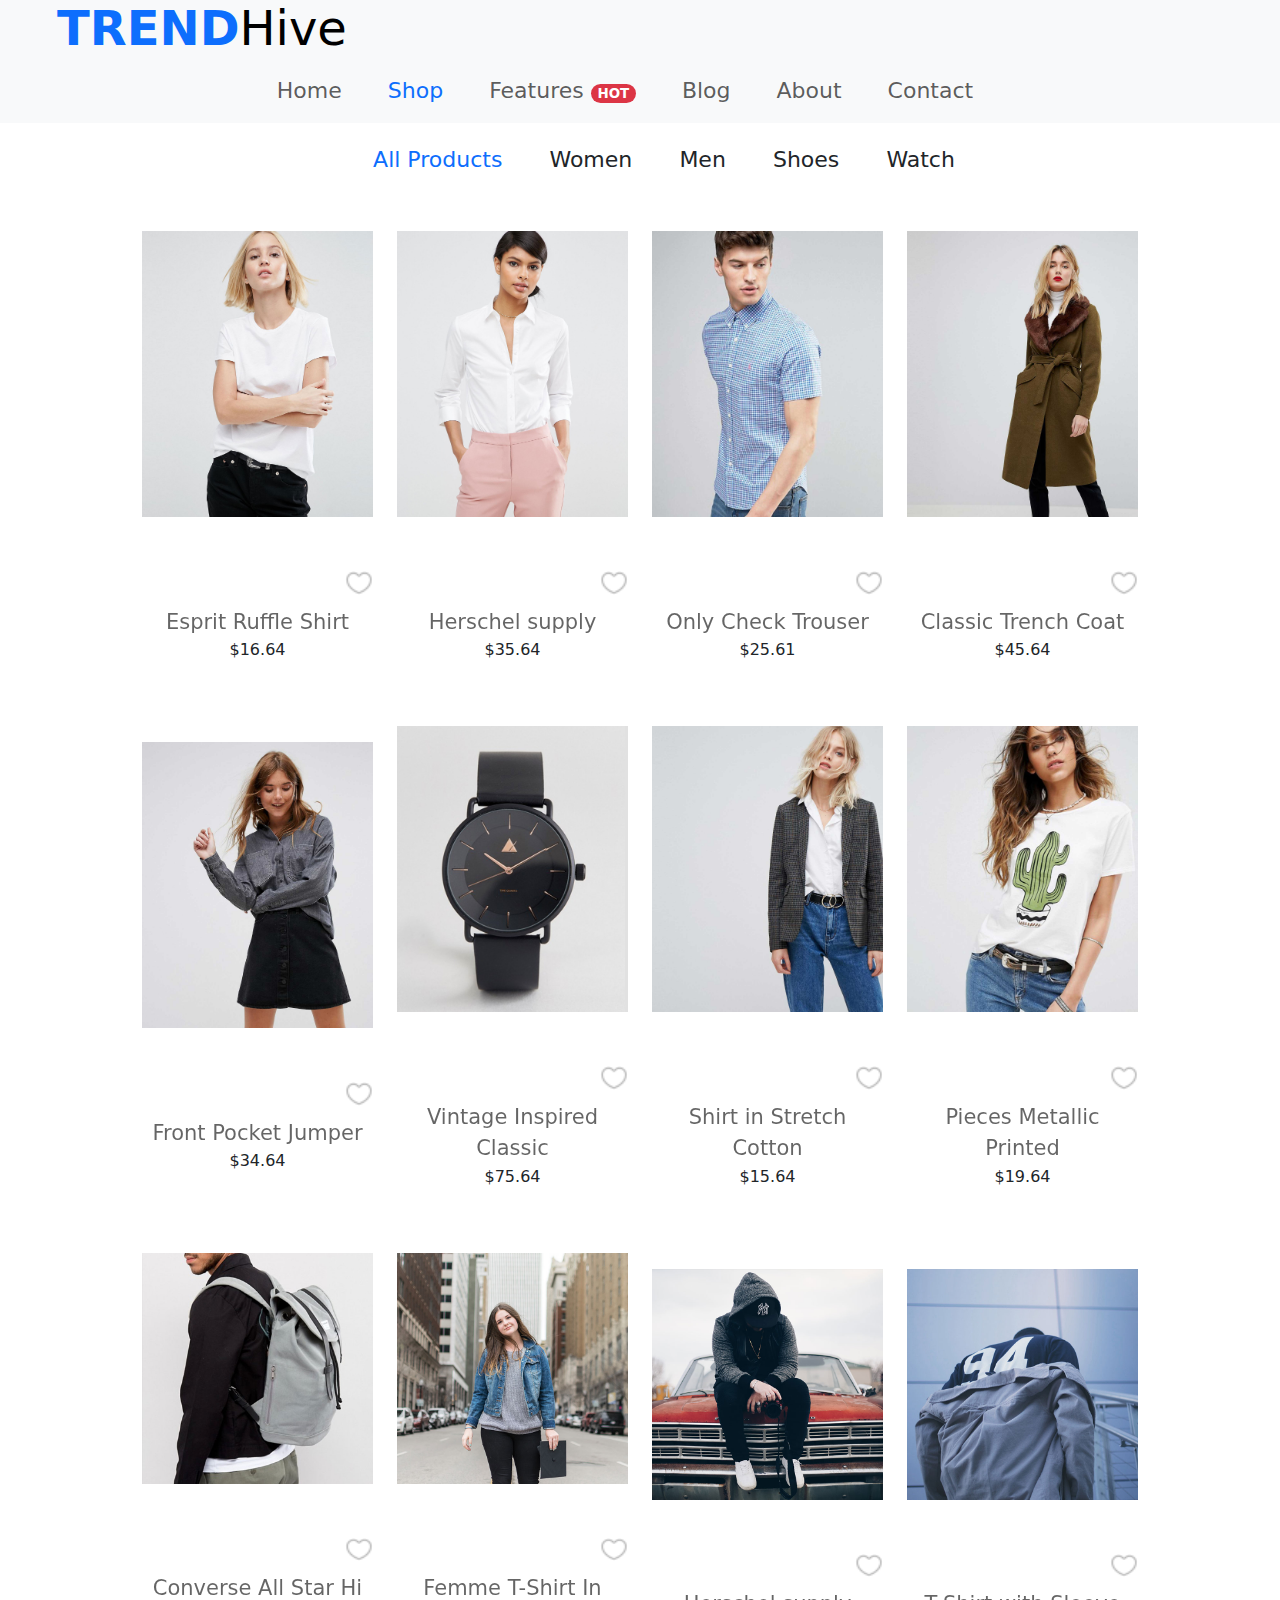
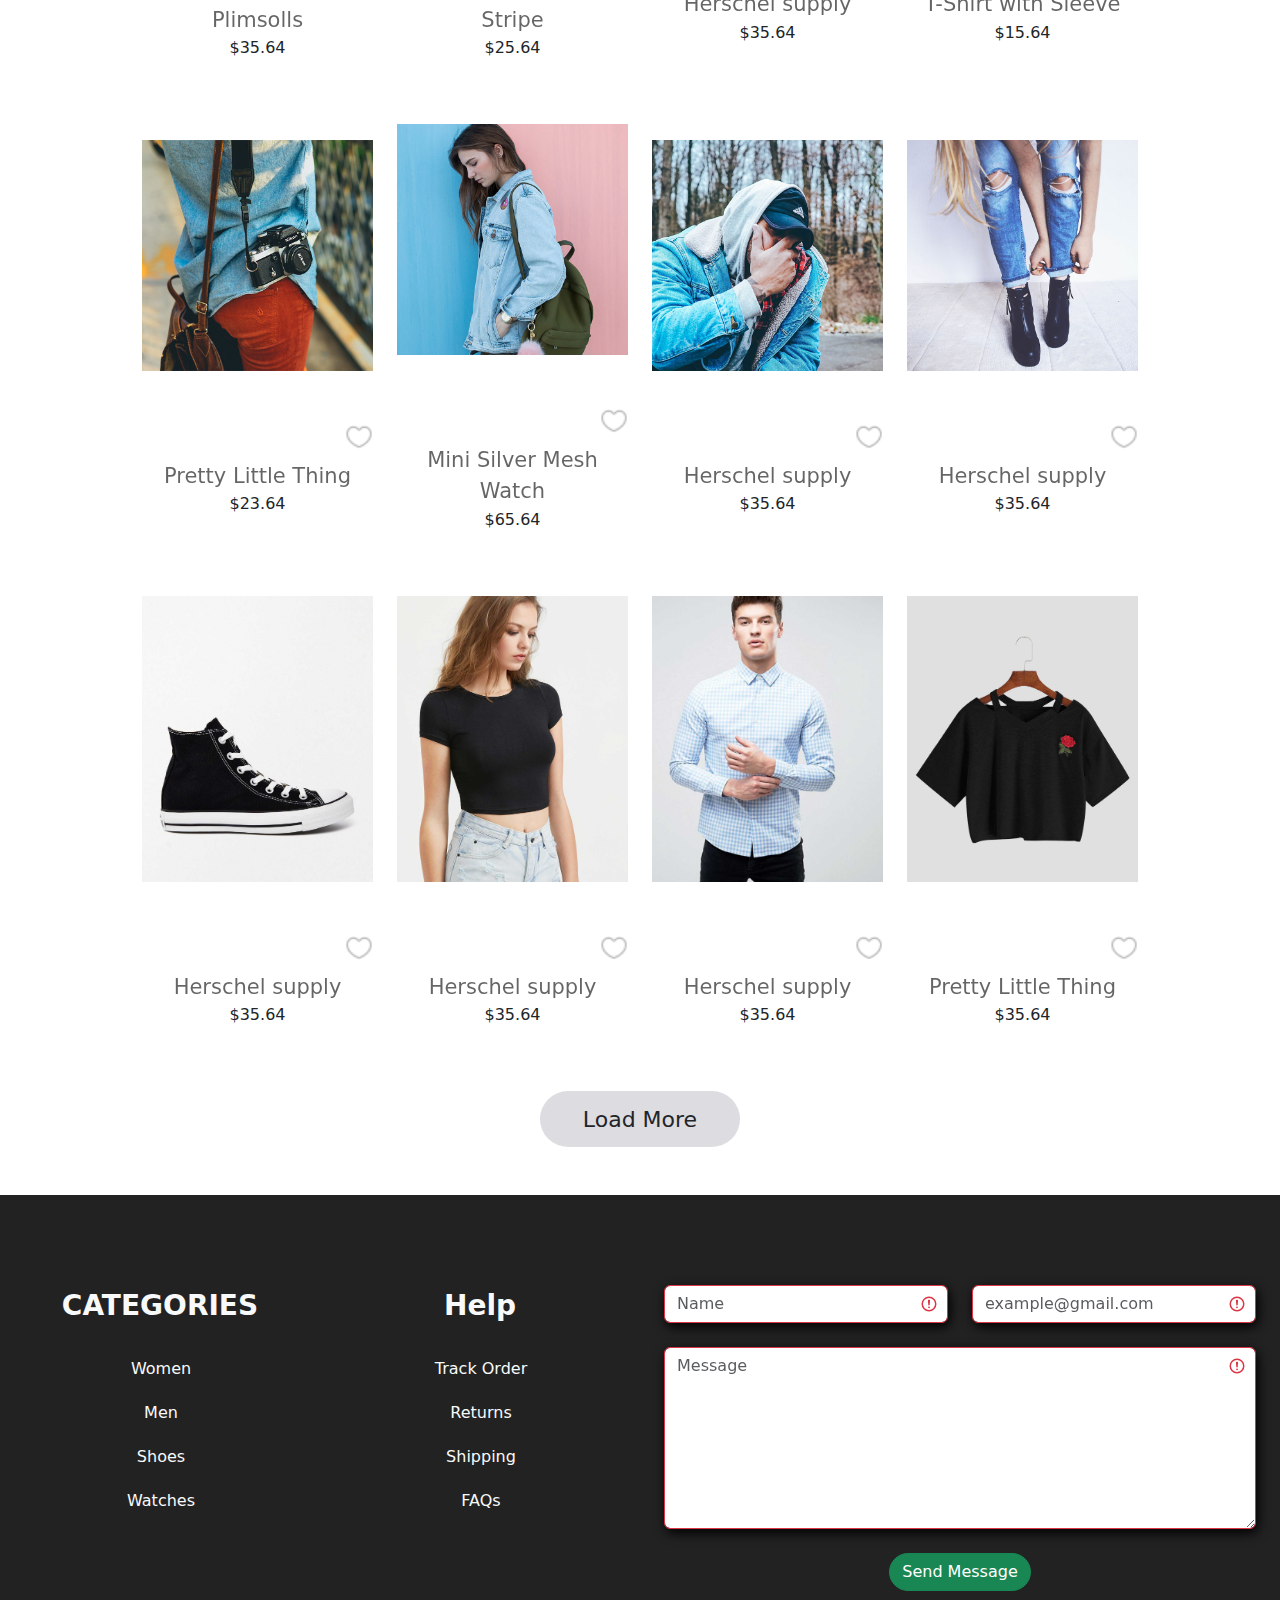
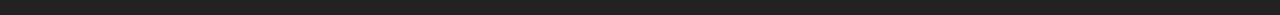
<file: Shop.html>
<!DOCTYPE html>
<html lang="en">
  <head>
    <meta charset="UTF-8" />
    <meta name="viewport" content="width=device-width, initial-scale=1.0" />
    <title>Shop</title>
    <link
      rel="stylesheet"
      href="https://fonts.googleapis.com/css2?family=Material+Symbols+Outlined:opsz,wght,FILL,GRAD@20..48,100..700,0..1,-50..200"
    />
    <link
      href="https://cdn.jsdelivr.net/npm/bootstrap@5.3.3/dist/css/bootstrap.min.css"
      rel="stylesheet"
      integrity="sha384-QWTKZyjpPEjISv5WaRU9OFeRpok6YctnYmDr5pNlyT2bRjXh0JMhjY6hW+ALEwIH"
      crossorigin="anonymous"
    />
    <script
      src="https://cdn.jsdelivr.net/npm/bootstrap@5.3.3/dist/js/bootstrap.bundle.min.js"
      integrity="sha384-YvpcrYf0tY3lHB60NNkmXc5s9fDVZLESaAA55NDzOxhy9GkcIdslK1eN7N6jIeHz"
      crossorigin="anonymous"
    ></script>
    <link rel="stylesheet" href="./css/home.css" />
  </head>
  <body>
    <div class="container-fluid main-fixed-container bg-light" style="top: 0">
      <div class="row">
        <div class="col-xxl-2 HeaderElements0">
          <a href="./index.html" class="headerTextInner display-5"
            ><span class="text-primary display-5" style="font-weight: bold"
              >TREND</span
            >Hive</a
          >
        </div>

        <div class="col-xxl-7 HeaderElements1">
          <div class="Menu-list">
            <nav class="navbar navbar-expand-lg">
              <button
                class="navbar-toggler"
                type="button"
                data-bs-toggle="collapse"
                data-bs-target="#collapsibleNavbar"
              >
                <span class="navbar-toggler-icon"></span>
              </button>
              <div class="collapse navbar-collapse" id="collapsibleNavbar">
                <ul class="navbar-nav">
                  <li class="navbar-list menu-main">
                    <a href="./index.html" class="nav-link">Home</a>
                  </li>
                  <li class="navbar-list">
                    <a href="./Shop.html" class="nav-link active">Shop</a>
                  </li>
                  <li class="navbar-list">
                    <a href="./features.html" class="nav-link"
                      >Features
                      <span class="badge rounded-pill bg-danger">HOT</span>
                    </a>
                  </li>
                  <li class="navbar-list">
                    <a href="./blog.html" class="nav-link">Blog</a>
                  </li>
                  <li class="navbar-list">
                    <a href="./about.html" class="nav-link">About</a>
                  </li>
                  <li class="navbar-list">
                    <a href="./contact.html" class="nav-link">Contact</a>
                  </li>
                </ul>
              </div>
            </nav>
          </div>
        </div>
        <div class="col-xxl-3 HeaderElements2">
          <div class="icons-menu d-flex">
            <nav class="d-flex navbar navbar-expand-lg">
              <input
                type="text"
                name="Search "
                id="Search"
                class="form-control"
                placeholder="Search"
                style="margin-right: 15px; display: none"
              />
              <ul class="navbar-nav">
                <li class="navbar-list">
                  <a href="#" id="Search-icon"
                    ><i class="material-symbols-outlined">search</i></a
                  >
                </li>
                <li class="navbar-list">
                  <a href="#" class="cart-click" id="cart-click-id"
                    ><i class="material-symbols-outlined">shopping_cart</i></a
                  >
                </li>
                <li class="navbar-list">
                  <a href="#" class="menu-click" id="menu-click">
                    <i class="material-symbols-outlined">menu</i>
                  </a>
                </li>
              </ul>
            </nav>
          </div>
        </div>
      </div>
    </div>
    <aside id="aside">
      <div class="aside-menu container-fluid">
        <div class="row">
          <div class="col-12">
            <div class="cross">
              <a href="#" id="close">
                <i class="material-symbols-outlined" style="line-height: 1.5"
                  >close</i
                ></a
              >
            </div>
          </div>
          <div class="col-12">
            <div class="menu-mini">
              <ul class="mini-menu-ul">
                <li>
                  <a class="h5" href="">Home</a>
                </li>
                <li>
                  <a class="h5" href="">My Wishlist</a>
                </li>
                <li>
                  <a class="h5" href="">My Account</a>
                </li>
                <li>
                  <a class="h5" href="">Track Oder</a>
                </li>
                <li>
                  <a class="h5" href="">Refunds</a>
                </li>
                <li>
                  <a class="h5" href="">Help & FAQs</a>
                </li>
              </ul>
            </div>
          </div>
          <div class="col-12">
            <h4 class="h4">@TRENDHive</h4>
          </div>
          <div class="col-12 mb-4">
            <div class="row">
              <div class="col-4 mt-4">
                <img class="img-fluid" src="./images/gallery-01.jpg" alt="" />
              </div>
              <div class="col-4 mt-4">
                <img class="img-fluid" src="./images/gallery-02.jpg" alt="" />
              </div>
              <div class="col-4 mt-4">
                <img class="img-fluid" src="./images/gallery-03.jpg" alt="" />
              </div>
              <div class="col-4 mt-4">
                <img class="img-fluid" src="./images/gallery-04.jpg" alt="" />
              </div>
              <div class="col-4 mt-4">
                <img class="img-fluid" src="./images/gallery-05.jpg" alt="" />
              </div>
              <div class="col-4 mt-4">
                <img class="img-fluid" src="./images/gallery-06.jpg" alt="" />
              </div>
              <div class="col-4 mt-4">
                <img class="img-fluid" src="./images/gallery-07.jpg" alt="" />
              </div>
              <div class="col-4 mt-4">
                <img class="img-fluid" src="./images/gallery-08.jpg" alt="" />
              </div>
              <div class="col-4 mt-4">
                <img class="img-fluid" src="./images/gallery-09.jpg" alt="" />
              </div>
            </div>
          </div>
          <div class="col-12 text-center">
            <h4 class="h4">About US</h4>
          </div>
          <div class="col-12 text-center">
            <p>
              At TrendHive, we are more than just a fashion brand – we're a hive
              of creativity, inspiration, and style. Our mission is to curate
              the latest trends, foster a vibrant community of fashion
              enthusiasts, and empower individuals to express their unique sense
              of style with confidence.
            </p>
          </div>
        </div>
      </div>
    </aside>
    <aside id="aside-cart">
      <div class="aside-menu-cart container-fluid">
        <div class="row">
          <div class="col-12">
            <div class="cross">
              <a href="#" id="close1">
                <i class="material-symbols-outlined" style="line-height: 1.5"
                  >close</i
                ></a
              >
            </div>
          </div>
          <div class="col-12">
            <h3>Your Cart</h3>
          </div>
          <div class="col-6">
            <img
              src="./images/product-09.jpg"
              class="img-fluid mt-4 widthImage"
              alt=""
              width="100%"
            />
          </div>
          <div class="col-6">
            <h4>Converse all Star</h4>
            <p>1 x $17.00</p>
          </div>
          <div class="col-6">
            <img
              src="./images/product-14.jpg"
              class="img-fluid mt-4 widthImage"
              alt=""
              width="100%"
            />
          </div>
          <div class="col-6">
            <h4>Black top</h4>
            <p>1 x $21.00</p>
          </div>
          <div class="col-6">
            <img
              src="./images/product-15.jpg"
              class="img-fluid mt-4 widthImage"
              alt=""
              width="100%"
            />
          </div>
          <div class="col-6">
            <h4>Nixon Proter Leather</h4>
            <p>1 x $20.00</p>
          </div>
        </div>
        <div class="row text-center">
          <div class="col-12">
            <h2 style="margin-top: 150px">Total: $58.00</h2>
          </div>

          <div class="col-6 mt-3 mb-5">
            <a
              class="btn btn-success rounded-pill"
              href=""
              style="width: 145px; height: 45px; font-size: 24px"
            >
              View Cart
            </a>
          </div>
          <div class="col-6 mt-3 mb-5">
            <a
              class="btn btn-success rounded-pill"
              href=""
              style="width: 145px; height: 45px; font-size: 24px"
            >
              check out
            </a>
          </div>
        </div>
      </div>
    </aside>

    <div class="container">
      <div class="row ms-5 me-5 text-center" style="margin-top: 40px">
        <div class="col-lg-12 mt-5">
          <button
            class="btn mt-5 ms-5 headernames"
            id="allproducts"
            style="color: #0d6efd"
          >
            All Products
          </button>
          <button class="btn mt-5 ms-3 headernames" id="women">Women</button>
          <button class="btn mt-5 ms-3 headernames" id="men">Men</button>
          <button class="btn mt-5 ms-3 headernames" id="shoes">Shoes</button>
          <button class="btn mt-5 ms-3 headernames" id="watch">Watch</button>
        </div>
        <div class="col-lg-3 mt-5 women allp">
          <img
            class="img-fluid transform-images"
            src="./images/product-01.jpg"
            alt=""
          />
          <br /><br />
          <div class="d-flex img-text-btn" style="position: absolute">
            <a id="img-btn" href="" class="btn btn-primary img-btn"
              >Quick View</a
            >
          </div>
          <div style="text-align: right; max-width: 100%">
            <img class="heart-img" src="./images/icon-heart-01.png" alt="" />
          </div>
          <a class="names-section" href="">Esprit Ruffle Shirt </a>

          <p>$16.64</p>
        </div>
        <div class="col-lg-3 mt-5 women allp">
          <img
            class="img-fluid transform-images"
            src="./images/product-02.jpg"
            alt=""
          />
          <br /><br />
          <div class="d-flex img-text-btn" style="position: absolute">
            <a id="img-btn" href="" class="btn btn-primary img-btn"
              >Quick View</a
            >
          </div>
          <div style="text-align: right; max-width: 100%">
            <img class="heart-img" src="./images/icon-heart-01.png" alt="" />
          </div>
          <a class="names-section" href="">Herschel supply </a>

          <p>$35.64</p>
        </div>
        <div class="col-lg-3 mt-5 men allp">
          <img
            class="img-fluid transform-images"
            src="./images/product-03.jpg"
            alt=""
          />
          <br /><br />
          <div class="d-flex img-text-btn" style="position: absolute">
            <a id="img-btn" href="" class="btn btn-primary img-btn"
              >Quick View</a
            >
          </div>
          <div style="text-align: right; max-width: 100%">
            <img class="heart-img" src="./images/icon-heart-01.png" alt="" />
          </div>
          <a class="names-section" href="">Only Check Trouser</a>

          <p>$25.61</p>
        </div>
        <div class="col-lg-3 mt-5 women allp">
          <img
            class="img-fluid transform-images"
            src="./images/product-04.jpg"
            alt=""
          />
          <br /><br />
          <div class="d-flex img-text-btn" style="position: absolute">
            <a id="img-btn" href="" class="btn btn-primary img-btn"
              >Quick View</a
            >
          </div>
          <div style="text-align: right; max-width: 100%">
            <img class="heart-img" src="./images/icon-heart-01.png" alt="" />
          </div>
          <a class="names-section" href="">Classic Trench Coat</a>

          <p>$45.64</p>
        </div>
        <div class="col-lg-3 mt-5 women allp">
          <img
            class="img-fluid transform-images"
            src="./images/product-05.jpg"
            alt=""
          />
          <br /><br />
          <div class="d-flex img-text-btn" style="position: absolute">
            <a id="img-btn" href="" class="btn btn-primary img-btn"
              >Quick View</a
            >
          </div>
          <div style="text-align: right; max-width: 100%">
            <img class="heart-img" src="./images/icon-heart-01.png" alt="" />
          </div>
          <a class="names-section" href="">Front Pocket Jumper</a>

          <p>$34.64</p>
        </div>
        <div class="col-lg-3 mt-5 watch allp">
          <img
            class="img-fluid transform-images"
            src="./images/product-06.jpg"
            alt=""
          />
          <br /><br />
          <div class="d-flex img-text-btn" style="position: absolute">
            <a id="img-btn" href="" class="btn btn-primary img-btn"
              >Quick View</a
            >
          </div>
          <div style="text-align: right; max-width: 100%">
            <img class="heart-img" src="./images/icon-heart-01.png" alt="" />
          </div>
          <a class="names-section" href="">Vintage Inspired Classic</a>

          <p>$75.64</p>
        </div>
        <div class="col-lg-3 mt-5 women allp">
          <img
            class="img-fluid transform-images"
            src="./images/product-07.jpg"
            alt=""
          />
          <br /><br />
          <div class="d-flex img-text-btn" style="position: absolute">
            <a id="img-btn" href="" class="btn btn-primary img-btn"
              >Quick View</a
            >
          </div>
          <div style="text-align: right; max-width: 100%">
            <img class="heart-img" src="./images/icon-heart-01.png" alt="" />
          </div>
          <a class="names-section" href="">Shirt in Stretch Cotton</a>

          <p>$15.64</p>
        </div>
        <div class="col-lg-3 mt-5 women allp">
          <img
            class="img-fluid transform-images"
            src="./images/product-08.jpg"
            alt=""
          />
          <br /><br />
          <div class="d-flex img-text-btn" style="position: absolute">
            <a id="img-btn" href="" class="btn btn-primary img-btn"
              >Quick View</a
            >
          </div>
          <div style="text-align: right; max-width: 100%">
            <img class="heart-img" src="./images/icon-heart-01.png" alt="" />
          </div>
          <a class="names-section" href="">Pieces Metallic Printed</a>

          <p>$19.64</p>
        </div>
        <div class="col-lg-3 mt-5 men allp">
          <img
            class="img-fluid transform-images"
            src="./images/gallery-01.jpg"
            alt=""
          />
          <br /><br />
          <div class="d-flex img-text-btn" style="position: absolute">
            <a id="img-btn" href="" class="btn btn-primary img-btn"
              >Quick View</a
            >
          </div>
          <div style="text-align: right; max-width: 100%">
            <img class="heart-img" src="./images/icon-heart-01.png" alt="" />
          </div>
          <a class="names-section" href="">Converse All Star Hi Plimsolls</a>

          <p>$35.64</p>
        </div>
        <div class="col-lg-3 mt-5 women allp">
          <img
            class="img-fluid transform-images"
            src="./images/gallery-02.jpg"
            alt=""
          />
          <br /><br />
          <div class="d-flex img-text-btn" style="position: absolute">
            <a id="img-btn" href="" class="btn btn-primary img-btn"
              >Quick View</a
            >
          </div>
          <div style="text-align: right; max-width: 100%">
            <img class="heart-img" src="./images/icon-heart-01.png" alt="" />
          </div>
          <a class="names-section" href="">Femme T-Shirt In Stripe </a>

          <p>$25.64</p>
        </div>
        <div class="col-lg-3 mt-5 men allp">
          <img
            class="img-fluid transform-images"
            src="./images/gallery-03.jpg"
            alt=""
          />
          <br /><br />
          <div class="d-flex img-text-btn" style="position: absolute">
            <a id="img-btn" href="" class="btn btn-primary img-btn"
              >Quick View</a
            >
          </div>
          <div style="text-align: right; max-width: 100%">
            <img class="heart-img" src="./images/icon-heart-01.png" alt="" />
          </div>
          <a class="names-section" href="">Herschel supply </a>

          <p>$35.64</p>
        </div>
        <div class="col-lg-3 mt-5 men allp">
          <img
            class="img-fluid transform-images"
            src="./images/gallery-04.jpg"
            alt=""
          />
          <br /><br />
          <div class="d-flex img-text-btn" style="position: absolute">
            <a id="img-btn" href="" class="btn btn-primary img-btn"
              >Quick View</a
            >
          </div>
          <div style="text-align: right; max-width: 100%">
            <img class="heart-img" src="./images/icon-heart-01.png" alt="" />
          </div>
          <a class="names-section" href="">T-Shirt with Sleeve</a>

          <p>$15.64</p>
        </div>
        <div class="col-lg-3 mt-5 women allp">
          <img
            class="img-fluid transform-images"
            src="./images/gallery-05.jpg"
            alt=""
          />
          <br /><br />
          <div class="d-flex img-text-btn" style="position: absolute">
            <a id="img-btn" href="" class="btn btn-primary img-btn"
              >Quick View</a
            >
          </div>
          <div style="text-align: right; max-width: 100%">
            <img class="heart-img" src="./images/icon-heart-01.png" alt="" />
          </div>
          <a class="names-section" href="">Pretty Little Thing</a>

          <p>$23.64</p>
        </div>
        <div class="col-lg-3 mt-5 women allp">
          <img
            class="img-fluid transform-images"
            src="./images/gallery-06.jpg"
            alt=""
          />
          <br /><br />
          <div class="d-flex img-text-btn" style="position: absolute">
            <a id="img-btn" href="" class="btn btn-primary img-btn"
              >Quick View</a
            >
          </div>
          <div style="text-align: right; max-width: 100%">
            <img class="heart-img" src="./images/icon-heart-01.png" alt="" />
          </div>
          <a class="names-section" href="">Mini Silver Mesh Watch</a>

          <p>$65.64</p>
        </div>
        <div class="col-lg-3 mt-5 men allp">
          <img
            class="img-fluid transform-images"
            src="./images/gallery-07.jpg"
            alt=""
          />
          <br /><br />
          <div class="d-flex img-text-btn" style="position: absolute">
            <a id="img-btn" href="" class="btn btn-primary img-btn"
              >Quick View</a
            >
          </div>
          <div style="text-align: right; max-width: 100%">
            <img class="heart-img" src="./images/icon-heart-01.png" alt="" />
          </div>
          <a class="names-section" href="">Herschel supply </a>

          <p>$35.64</p>
        </div>
        <div class="col-lg-3 mt-5 women allp">
          <img
            class="img-fluid transform-images"
            src="./images/gallery-08.jpg"
            alt=""
          />
          <br /><br />
          <div class="d-flex img-text-btn" style="position: absolute">
            <a id="img-btn" href="" class="btn btn-primary img-btn"
              >Quick View</a
            >
          </div>
          <div style="text-align: right; max-width: 100%">
            <img class="heart-img" src="./images/icon-heart-01.png" alt="" />
          </div>
          <a class="names-section" href="">Herschel supply </a>

          <p>$35.64</p>
        </div>
        <div class="col-lg-3 mt-5 shoes allp">
          <img
            class="img-fluid transform-images"
            src="./images/product-09.jpg"
            alt=""
          />
          <br /><br />
          <div class="d-flex img-text-btn" style="position: absolute">
            <a id="img-btn" href="" class="btn btn-primary img-btn"
              >Quick View</a
            >
          </div>
          <div style="text-align: right; max-width: 100%">
            <img class="heart-img" src="./images/icon-heart-01.png" alt="" />
          </div>
          <a class="names-section" href="">Herschel supply </a>

          <p>$35.64</p>
        </div>
        <div class="col-lg-3 mt-5 women allp">
          <img
            class="img-fluid transform-images"
            src="./images/product-10.jpg"
            alt=""
          />
          <br /><br />
          <div class="d-flex img-text-btn" style="position: absolute">
            <a id="img-btn" href="" class="btn btn-primary img-btn"
              >Quick View</a
            >
          </div>
          <div style="text-align: right; max-width: 100%">
            <img class="heart-img" src="./images/icon-heart-01.png" alt="" />
          </div>
          <a class="names-section" href="">Herschel supply </a>

          <p>$35.64</p>
        </div>
        <div class="col-lg-3 mt-5 men allp">
          <img
            class="img-fluid transform-images"
            src="./images/product-11.jpg"
            alt="./"
          />
          <br /><br />
          <div class="d-flex img-text-btn" style="position: absolute">
            <a id="img-btn" href="" class="btn btn-primary img-btn"
              >Quick View</a
            >
          </div>
          <div style="text-align: right; max-width: 100%">
            <img class="heart-img" src="./images/icon-heart-01.png" alt="" />
          </div>
          <a class="names-section" href="">Herschel supply </a>

          <p>$35.64</p>
        </div>
        <div class="col-lg-3 mt-5 women allp">
          <img
            class="img-fluid transform-images"
            src="./images/product-14.jpg"
            alt=""
          />
          <br /><br />
          <div class="d-flex img-text-btn" style="position: absolute">
            <a id="img-btn" href="" class="btn btn-primary img-btn"
              >Quick View</a
            >
          </div>
          <div style="text-align: right; max-width: 100%">
            <img class="heart-img" src="./images/icon-heart-01.png" alt="" />
          </div>
          <a class="names-section" href="">Pretty Little Thing</a>

          <p>$35.64</p>
        </div>
      </div>
    </div>

    <div class="container-fluid quickViewDIv" id="quickview">
      <div class="container quickViewDIvInner">
        <div class="row">
          <div class="col-lg-12" style="text-align: end">
            <i
              class="material-symbols-outlined"
              style="line-height: 1.5"
              id="close-cart"
              >close</i
            >
          </div>
          <div class="col-lg-1">
            <div class="imagein-col col-lg-12 mt-3">
              <img
                src="./images/product-detail-02.jpg"
                alt=""
                class="img-fluid imageAddToCart"
                width="100%"
              />
            </div>
            <div class="imagein-col col-lg-12 mt-3">
              <img
                src="./images/product-detail-03.jpg"
                alt=""
                class="img-fluid imageAddToCart"
                width="100%"
              />
            </div>
            <div class="imagein-col col-lg-12 mt-3">
              <img
                src="./images/product-detail-01.jpg"
                alt=""
                class="img-fluid imageAddToCart"
                width="100%"
              />
            </div>
          </div>
          <div class="col-lg-6 mt-3">
            <img
              id="img-fluidcimageInCart"
              src="./images/product-detail-02.jpg"
              alt=""
              width="100%"
            />
          </div>
          <div class="col-lg-5">
            <h2>Lightweight Jacket</h2>
            <h4>$58.79</h4>
            <p>
              Nulla eget sem vitae eros pharetra viverra. Nam vitae luctus
              ligula. Mauris consequat ornare feugiat.
            </p>
            <h5>Size:</h5>
            <select class="form-select">
              <option value="Choose an option">Choose an option</option>
              <option value="Size S">Size S</option>
              <option value="Size M">Size M</option>
              <option value="Size L">Size L</option>
              <option value="Size XL">Size XL</option>
            </select>
            <h5 class="mt-4">Color:</h5>
            <select class="form-select">
              <option value="Choose an option">Choose an option</option>
              <option value="Red">Red</option>
              <option value="Blue">Blue</option>
              <option value="White">White</option>
              <option value="Gray">Gray</option>
            </select>

            <div class="mt-5 d-flex" style="justify-content: center">
              <input
                style="width: 100px; position: relative"
                class="form-control"
                type="number"
                value="1"
                min="1"
              />
            </div>
            <div class="mt-3 d-flex" style="justify-content: center">
              <button class="btn btn-success rounded-pill">Add To Cart</button>
            </div>
          </div>
        </div>
      </div>
    </div>

    <div class="container mt-5 text-center">
      <button class="btn rounded-pill loadMoreBtn">Load More</button>
    </div>
    <br /><br />
    <div class="footer container-fluid">
      <div class="row text-light text-center">
        <div class="col-lg-3">
          <h3 class="h3" style="margin-top: 12px; font-weight: bold">
            CATEGORIES
          </h3>
          <ul class="unorderedfooter" style="list-style-type: none">
            <li>Women</li>
            <li>Men</li>
            <li>Shoes</li>
            <li>Watches</li>
          </ul>
        </div>
        <div class="col-lg-3">
          <h3 class="h3" style="margin-top: 12px; font-weight: bold">Help</h3>
          <ul class="unorderedfooter" style="list-style-type: none">
            <li>Track Order</li>
            <li>Returns</li>
            <li>Shipping</li>
            <li>FAQs</li>
          </ul>
        </div>
        <div class="col-lg-6">
          <div class="form was-validated">
            <div class="row">
              <div class="col-sm-6">
                <input
                  class="form-control"
                  type="text"
                  name="name"
                  id="name"
                  placeholder="Name"
                  required
                />
              </div>
              <br />
              <div class="col-sm-6">
                <input
                  class="form-control"
                  type="email"
                  name="email"
                  id="email"
                  placeholder="example@gmail.com"
                  required
                />
              </div>
            </div>
            <div class="row">
              <div class="col-sm-12">
                <textarea
                  class="form-control mt-4"
                  name="textarea"
                  id="textarea"
                  placeholder="Message"
                  rows="7"
                  required
                ></textarea>
              </div>
            </div>
            <div class="row">
              <div class="col-sm-12">
                <a href="#" class="btn btn-success mt-4 rounded-pill"
                  >Send Message</a
                >
                <br /><br />
              </div>
            </div>
          </div>
        </div>
      </div>
    </div>

    <script src="./js/shop.js"></script>
  </body>
</html>
</file>
<file: css/home.css>
* {
  box-sizing: border-box;
  padding: 0;
  margin: 0;
}

.headerTextInner {
  padding-left: 45px;
  text-decoration: none;
  color: black;
}
header {
  width: 100%;
  height: 84px;
  left: 0px;
  position: fixed;
}
.nav-bar-outer {
  align-items: center;
}

.navbar {
  font-size: 22px;
}
.badge {
  --bs-badge-padding-x: 0.1em;
  --bs-badge-padding-y: 0.1em;
  --bs-badge-font-size: 0.61em;
}
.nav-link {
  margin-right: 30px;
}
.material-symbols-outlined {
  font-size: 44px;
}
.d-flex {
  align-items: center;
}
.iconsDirection {
  flex-direction: row-reverse;
}
.row {
  align-items: center;
  padding: 0;
  margin: 0;
}
i {
  margin-right: 42px;
}
.container-fluid {
  padding: 0;
  margin: 0;
}
.col-xxl-3 {
  display: flex;
  justify-content: flex-end;
}
.col-xxl-7 {
  display: flex;
  justify-content: center;
}
.sub-menu {
  position: absolute;
  opacity: 0;
  visibility: hidden;
  min-width: 178px;
  max-width: 225px;
  background-color: azure;
  top: 100%;
  left: 0;
  list-style-type: none;
}
.menu-main:hover .sub-menu {
  visibility: visible;
  opacity: 1;
}
.sub-menu a {
  color: black;
  text-decoration: none;
}
.aside-menu,
.aside-menu-cart {
  position: fixed;
  z-index: 1100;
  width: 390px;
  background-color: #fff;
  right: 0;
  top: 0;
  height: 100vh;
}
.whole-mini-menu {
  background-color: rgba(0, 0, 0, 0.6);
}
aside {
  position: fixed;
  z-index: 1100;
  width: 100%;
  height: 100vh;
  top: 0;
  right: 0;
  background-color: rgba(0, 0, 0, 0.6);
  opacity: 0;
  visibility: hidden;
}
.cross {
  display: flex;
  width: 100%;
  justify-content: flex-end;
}

.mini-ul-list {
  list-style-type: none;
  width: 100%;
}
.mini-menu-ul {
  list-style-type: none;
}
.mini-menu-ul a {
  text-decoration: none;
  color: black;
  font-size: 1vw;
}
.mini-menu-ul li {
  margin-top: 16px;
}
.main-fixed-container {
  position: fixed;
  z-index: 1001;
  width: 100%;
}
.carousel-control-next,
.carousel-control-prev {
  width: 10%;
}
.carousel-caption {
  color: #333333;
  right: 53%;
}
.headerCarousel {
  margin-top: 30px;
}
.new-arrival {
  font-size: 3vw;
}
.shop-now {
  font-size: 24px;
}
.display-3 {
  font-size: 3vw;
}
.section-1-row .col-lg-4 {
  margin: 0;
  padding: 0.001%;
}
.text-image-div {
  top: 0;
  transform: translate(34%, 51%);
}
.text-on-image {
  font-family: Poppins-Bold;
  font-size: 45px;
  line-height: 1.1;
}
.season-text {
  font-size: 25px;
  font-family: Poppins-Bold;
}
.text-shop {
  bottom: 0;
  transform: translate(34%, -85%);
  text-decoration: underline;
  visibility: hidden;
  opacity: 0;
  text-decoration: none;
}
@media (min-width: 1200px) {
  .h1,
  h1 {
    font-size: 5.5rem;
  }
}

.store-overview {
  font-family: Poppins-Bold;
  line-height: 1.1;
}
.tab01 .nav-link.active {
  color: #333;
  border-color: #797979;
}
.tab01 .nav-link {
  font-family: Poppins-Regular;
  font-size: 15px;
  color: #888;
  line-height: 1.2;
  padding: 0;
  border-radius: 0px;
  border: none;
  border-bottom: 1px solid transparent;
  -webkit-transition: all 0.4s;
  -o-transition: all 0.4s;
  -moz-transition: all 0.4s;
  transition: all 0.4s;
}
.tab01 .nav-tabs .nav-item {
  margin: 0px 15px;
}
.names-section {
  font-size: 21px;
  text-decoration: none;
  color: black;
  opacity: 0.6;
}
.icons-images-carousel {
  width: 70px;
  height: 73px;
}
.carousel-control-prev2 {
  left: -16px;
  height: 330px;
}
.carousel-control-next2 {
  right: -27px;
  height: 330px;
}
.heart-img {
  width: 28px;
  margin-top: 30px;
  margin-bottom: 12px;
}
.transform-images {
  transition: transform 0.9s ease;
}
.transform-images:hover {
  -webkit-transform: scale(1.1);
  -moz-transform: scale(1.1);
  -ms-transform: scale(1.1);
  -o-transform: scale(1.1);
  transform: scale(1.1);
}

.img-text-btn {
  justify-content: center;
  transform: translate(80px, -100px);
}
.img-btn {
  border-radius: 25px;
  font-size: 25px;
  display: none;
}
.img-btn:hover {
  display: inline-block;
}
@media (max-width: 1400px) {
  .container-lg {
    max-width: 1530px;
  }
}
.header-text-blogs:hover {
  color: #6774d5;
}
.footer {
  background-color: #222222;
}
.unorderedfooter {
  list-style-type: none;
  margin-top: 34px;
  margin-left: -30px;
}
.unorderedfooter li {
  margin-bottom: 20px;
}
.form {
  margin-top: 90px;
}

.widthImage {
  max-width: 71%;
}
.quickViewDIv {
  width: 100%;
  background-color: #c3c3c3eb;
  position: fixed;

  top: 0;
  left: 0;
  z-index: 1000;
  display: none;
  margin-top: 100px;
}

.quickViewDIvInner {
  background-color: #c3c3c3eb;
  max-width: 1280px;
}
@media screen and (max-width: 990px) {
  .HeaderElements0 {
    display: none;
  }
  .HeaderElements1 {
    background-color: transparent;
    justify-content: start;
  }
}
@media screen and (max-width: 1400px) {
  .HeaderElements2 {
    display: none;
  }
}
.headernames {
  font-size: 22px;
}
.loadMoreBtn:hover {
  background-color: #222222;
  color: white;
}

.loadMoreBtn {
  background-color: #dddce1;
  width: 200px;
  height: 56px;
  font-size: 22px;
}
.header-image-About {
  background-image: url("../images/bg-01.jpg");
  background-repeat: no-repeat;
  background-size: cover;
  padding-top: 129px;
  padding-bottom: 83px;
}

@media (min-width: 1400px) {
  .text-about {
    max-width: 1657px;
  }
}
.img-about-story {
  width: 56%;
  float: right;
  transition: transform 0.9s ease;
}
.text-about {
  font-family: serif;
}
.text-about p {
  font-size: 21px;
}
.text-about h3 {
  font-size: 52px;
}

.hov-img0:hover img {
  -webkit-transform: scale(1.1);
  -moz-transform: scale(1.1);
  -ms-transform: scale(1.1);
  -o-transform: scale(1.1);
  transform: scale(1.1);
}

.navbar-nav .nav-link.active,
.navbar-nav .nav-link.show {
  color: #0d6efd;
}
.img-thumbnail {
  padding: 2.25rem;
}

.blogText {
  position: absolute;
  top: 29%;
  right: 43%;
}
.continueReadingDiv {
  float: inline-end;
  font-size: 23px;
}
.continueReadingDiv a {
  border: 1px solid black;
  text-decoration: none;
  color: #222222;
  padding: 16px;
}
.continueReadingDiv i {
  margin: 0;
}
.continueReadingDiv a:hover {
  background-color: #222222;
  color: white;
  filter: drop-shadow(2px 4px 6px black);
}
.page-link {
  color: #000000;
}
.page-link:hover {
  color: white;
  background-color: #000000;
}
.side-links {
  text-decoration: none;
  color: #000000;
  font-size: 24px;
}
.side-links:hover {
  color: #0d6efd;
}
.blog-images {
  transition: transform 0.9s ease;
}
.blog-images:hover {
  filter: drop-shadow(black 0px 2px 4px);
}
.mini-side-img:hover {
  filter: drop-shadow(2px 4px 6px black);
}
.form-control {
  filter: drop-shadow(2px 4px 6px black);
}
.page-item .active {
  color: white;
  background-color: #000000;
}
.getInputs {
  filter: none;
}
.badge {
  --bs-badge-padding-x: 0.5em;
  --bs-badge-padding-y: 0.2em;
  --bs-badge-font-size: 0.61em;
}
</file>
